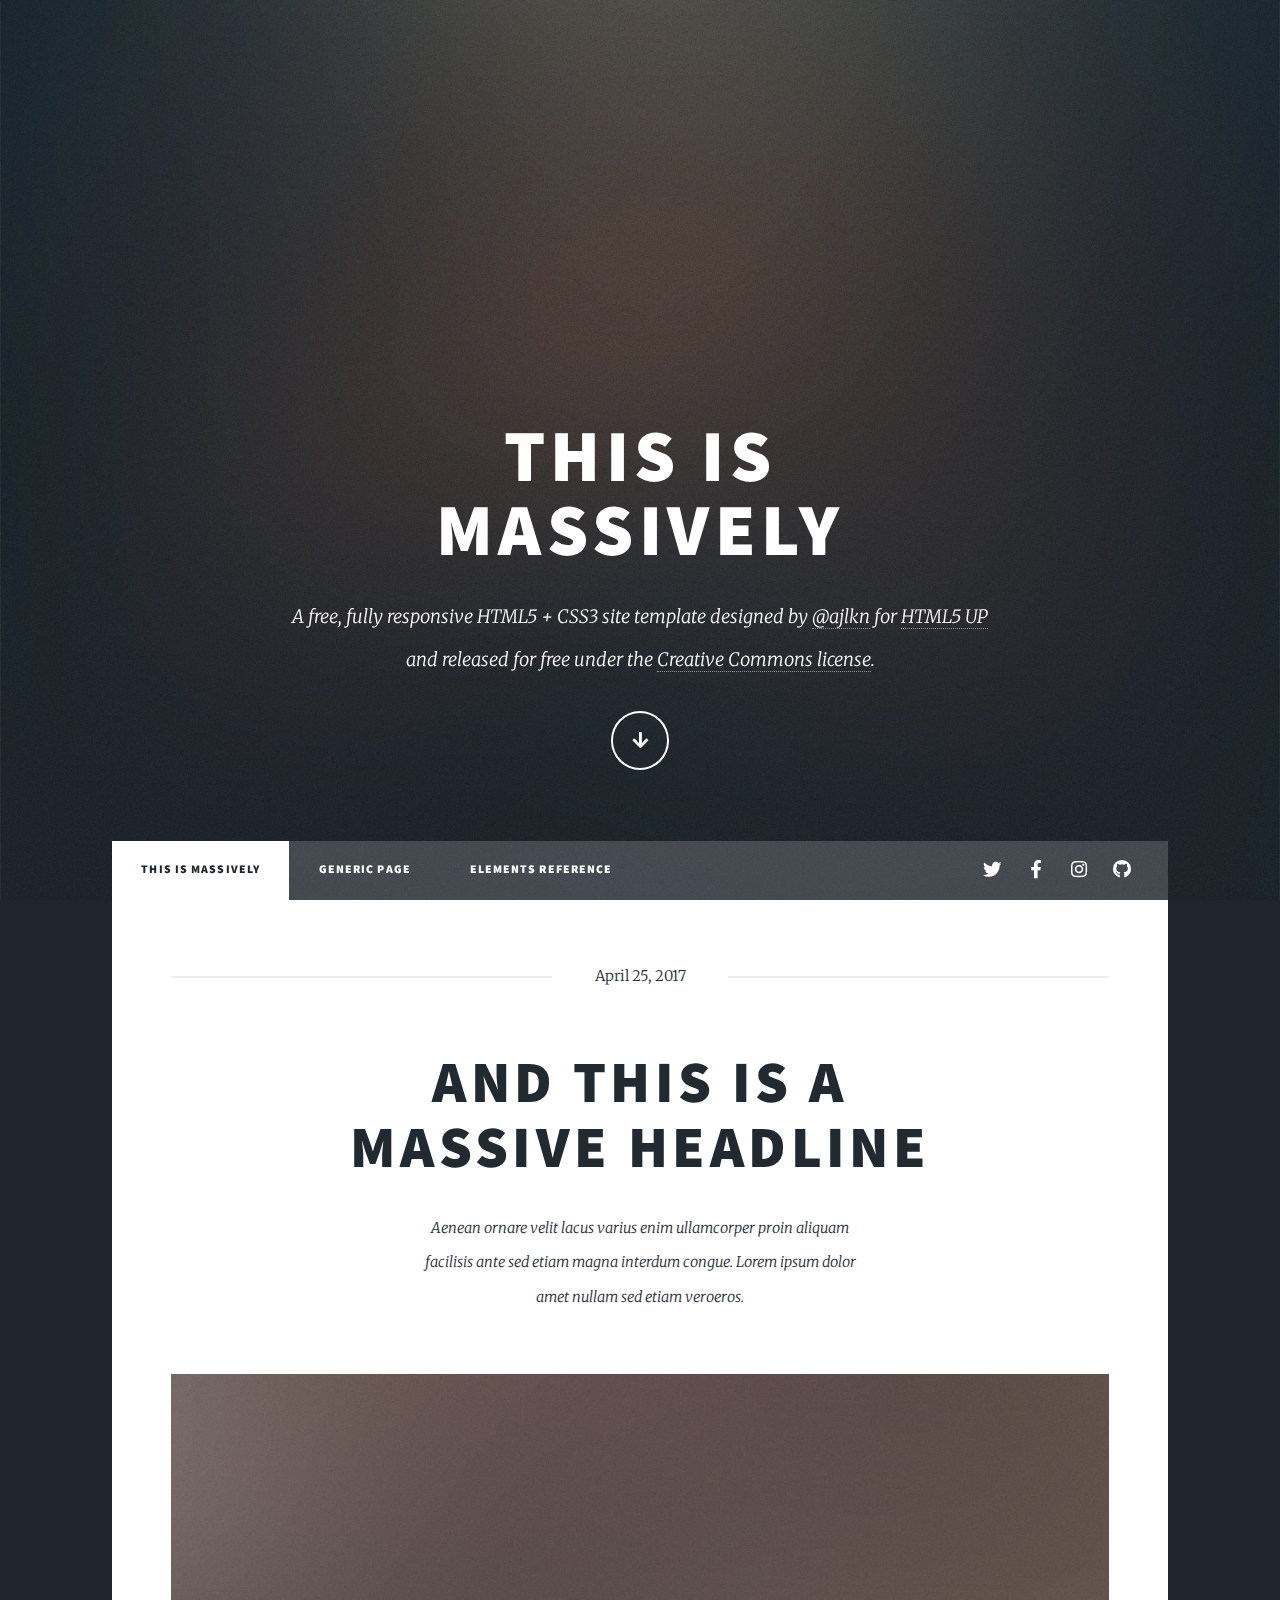
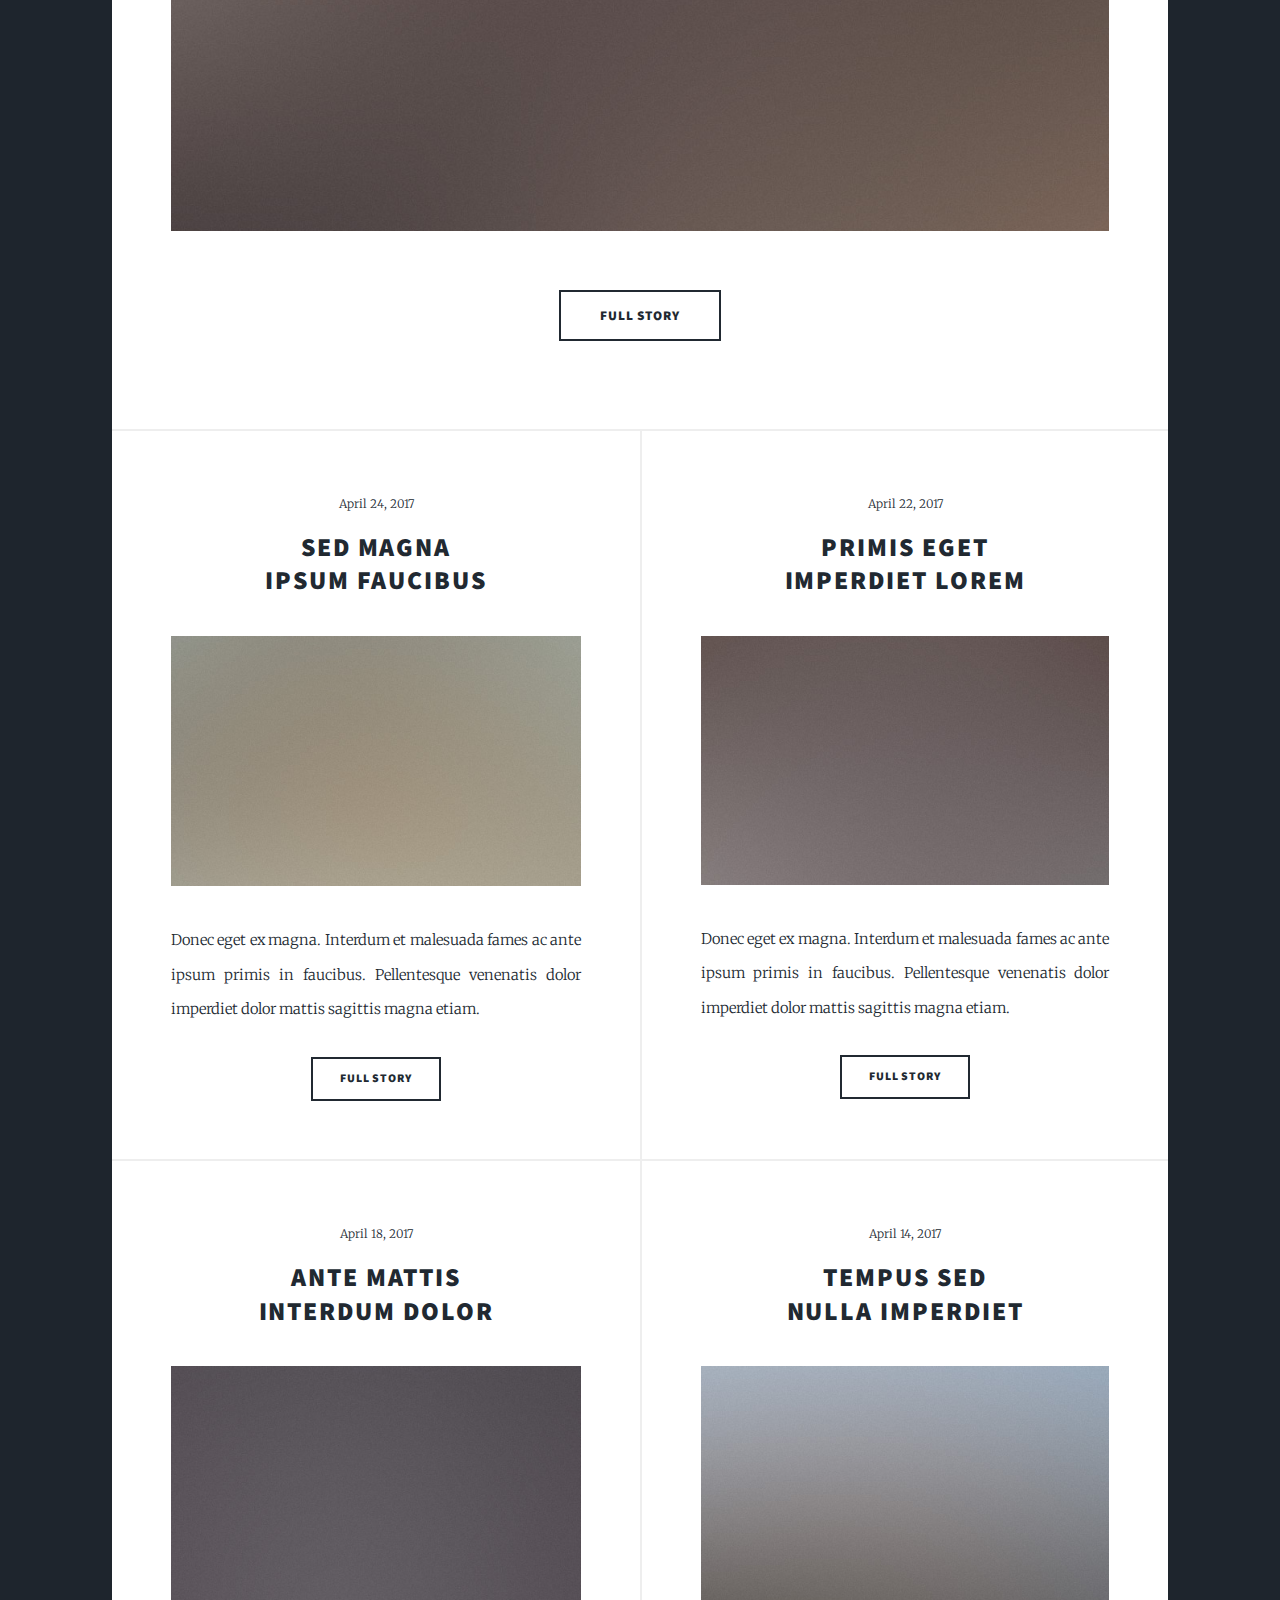
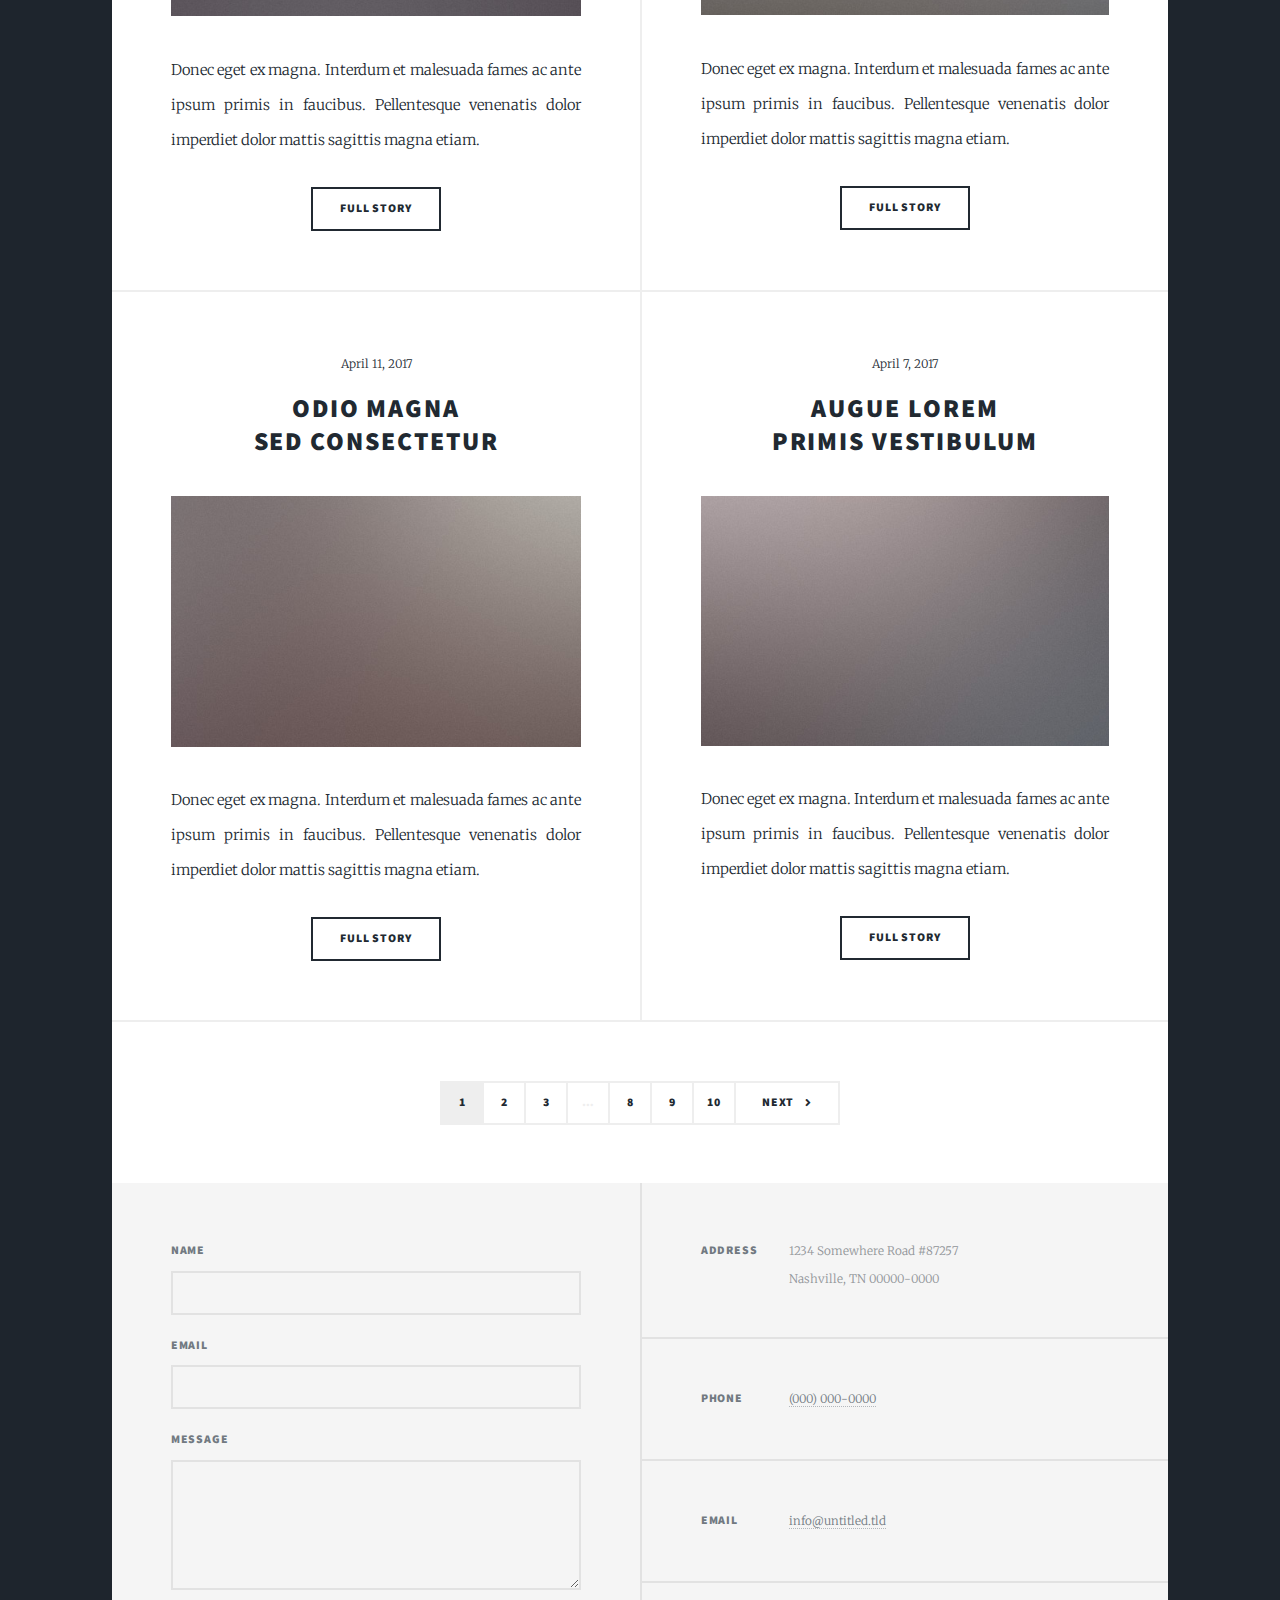
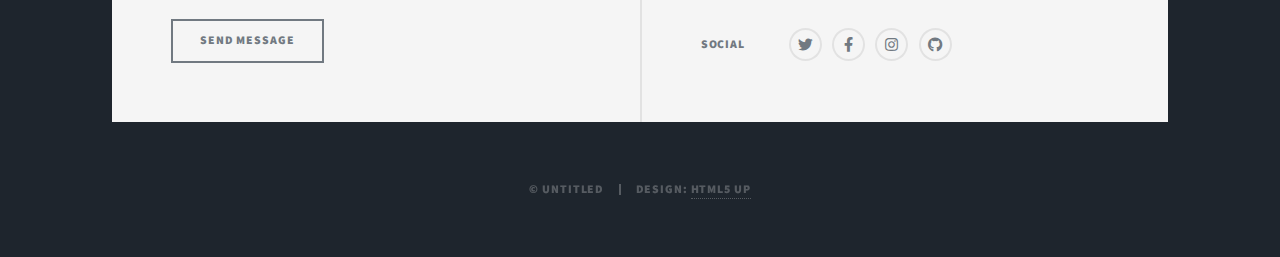
<file: index.html>
<!DOCTYPE HTML>
<!--
	Massively by HTML5 UP
	html5up.net | @ajlkn
	Free for personal and commercial use under the CCA 3.0 license (html5up.net/license)
-->
<html>
	<head>
		<title>Massively by HTML5 UP</title>
		<meta charset="utf-8" />
		<meta name="viewport" content="width=device-width, initial-scale=1, user-scalable=no" />
		<link rel="stylesheet" href="assets/css/main.css" />
		<noscript><link rel="stylesheet" href="assets/css/noscript.css" /></noscript>
	</head>
	<body class="is-preload">

		<!-- Wrapper -->
			<div id="wrapper" class="fade-in">

				<!-- Intro -->
					<div id="intro">
						<h1>This is<br />
						Massively</h1>
						<p>A free, fully responsive HTML5 + CSS3 site template designed by <a href="https://twitter.com/ajlkn">@ajlkn</a> for <a href="https://html5up.net">HTML5 UP</a><br />
						and released for free under the <a href="https://html5up.net/license">Creative Commons license</a>.</p>
						<ul class="actions">
							<li><a href="#header" class="button icon solid solo fa-arrow-down scrolly">Continue</a></li>
						</ul>
					</div>

				<!-- Header -->
					<header id="header">
						<a href="index.html" class="logo">Massively</a>
					</header>

				<!-- Nav -->
					<nav id="nav">
						<ul class="links">
							<li class="active"><a href="index.html">This is Massively</a></li>
							<li><a href="generic.html">Generic Page</a></li>
							<li><a href="elements.html">Elements Reference</a></li>
						</ul>
						<ul class="icons">
							<li><a href="#" class="icon brands fa-twitter"><span class="label">Twitter</span></a></li>
							<li><a href="#" class="icon brands fa-facebook-f"><span class="label">Facebook</span></a></li>
							<li><a href="#" class="icon brands fa-instagram"><span class="label">Instagram</span></a></li>
							<li><a href="#" class="icon brands fa-github"><span class="label">GitHub</span></a></li>
						</ul>
					</nav>

				<!-- Main -->
					<div id="main">

						<!-- Featured Post -->
							<article class="post featured">
								<header class="major">
									<span class="date">April 25, 2017</span>
									<h2><a href="#">And this is a<br />
									massive headline</a></h2>
									<p>Aenean ornare velit lacus varius enim ullamcorper proin aliquam<br />
									facilisis ante sed etiam magna interdum congue. Lorem ipsum dolor<br />
									amet nullam sed etiam veroeros.</p>
								</header>
								<a href="#" class="image main"><img src="images/pic01.jpg" alt="" /></a>
								<ul class="actions special">
									<li><a href="#" class="button large">Full Story</a></li>
								</ul>
							</article>

						<!-- Posts -->
							<section class="posts">
								<article>
									<header>
										<span class="date">April 24, 2017</span>
										<h2><a href="#">Sed magna<br />
										ipsum faucibus</a></h2>
									</header>
									<a href="#" class="image fit"><img src="images/pic02.jpg" alt="" /></a>
									<p>Donec eget ex magna. Interdum et malesuada fames ac ante ipsum primis in faucibus. Pellentesque venenatis dolor imperdiet dolor mattis sagittis magna etiam.</p>
									<ul class="actions special">
										<li><a href="#" class="button">Full Story</a></li>
									</ul>
								</article>
								<article>
									<header>
										<span class="date">April 22, 2017</span>
										<h2><a href="#">Primis eget<br />
										imperdiet lorem</a></h2>
									</header>
									<a href="#" class="image fit"><img src="images/pic03.jpg" alt="" /></a>
									<p>Donec eget ex magna. Interdum et malesuada fames ac ante ipsum primis in faucibus. Pellentesque venenatis dolor imperdiet dolor mattis sagittis magna etiam.</p>
									<ul class="actions special">
										<li><a href="#" class="button">Full Story</a></li>
									</ul>
								</article>
								<article>
									<header>
										<span class="date">April 18, 2017</span>
										<h2><a href="#">Ante mattis<br />
										interdum dolor</a></h2>
									</header>
									<a href="#" class="image fit"><img src="images/pic04.jpg" alt="" /></a>
									<p>Donec eget ex magna. Interdum et malesuada fames ac ante ipsum primis in faucibus. Pellentesque venenatis dolor imperdiet dolor mattis sagittis magna etiam.</p>
									<ul class="actions special">
										<li><a href="#" class="button">Full Story</a></li>
									</ul>
								</article>
								<article>
									<header>
										<span class="date">April 14, 2017</span>
										<h2><a href="#">Tempus sed<br />
										nulla imperdiet</a></h2>
									</header>
									<a href="#" class="image fit"><img src="images/pic05.jpg" alt="" /></a>
									<p>Donec eget ex magna. Interdum et malesuada fames ac ante ipsum primis in faucibus. Pellentesque venenatis dolor imperdiet dolor mattis sagittis magna etiam.</p>
									<ul class="actions special">
										<li><a href="#" class="button">Full Story</a></li>
									</ul>
								</article>
								<article>
									<header>
										<span class="date">April 11, 2017</span>
										<h2><a href="#">Odio magna<br />
										sed consectetur</a></h2>
									</header>
									<a href="#" class="image fit"><img src="images/pic06.jpg" alt="" /></a>
									<p>Donec eget ex magna. Interdum et malesuada fames ac ante ipsum primis in faucibus. Pellentesque venenatis dolor imperdiet dolor mattis sagittis magna etiam.</p>
									<ul class="actions special">
										<li><a href="#" class="button">Full Story</a></li>
									</ul>
								</article>
								<article>
									<header>
										<span class="date">April 7, 2017</span>
										<h2><a href="#">Augue lorem<br />
										primis vestibulum</a></h2>
									</header>
									<a href="#" class="image fit"><img src="images/pic07.jpg" alt="" /></a>
									<p>Donec eget ex magna. Interdum et malesuada fames ac ante ipsum primis in faucibus. Pellentesque venenatis dolor imperdiet dolor mattis sagittis magna etiam.</p>
									<ul class="actions special">
										<li><a href="#" class="button">Full Story</a></li>
									</ul>
								</article>
							</section>

						<!-- Footer -->
							<footer>
								<div class="pagination">
									<!--<a href="#" class="previous">Prev</a>-->
									<a href="#" class="page active">1</a>
									<a href="#" class="page">2</a>
									<a href="#" class="page">3</a>
									<span class="extra">&hellip;</span>
									<a href="#" class="page">8</a>
									<a href="#" class="page">9</a>
									<a href="#" class="page">10</a>
									<a href="#" class="next">Next</a>
								</div>
							</footer>

					</div>

				<!-- Footer -->
					<footer id="footer">
						<section>
							<form method="post" action="#">
								<div class="fields">
									<div class="field">
										<label for="name">Name</label>
										<input type="text" name="name" id="name" />
									</div>
									<div class="field">
										<label for="email">Email</label>
										<input type="text" name="email" id="email" />
									</div>
									<div class="field">
										<label for="message">Message</label>
										<textarea name="message" id="message" rows="3"></textarea>
									</div>
								</div>
								<ul class="actions">
									<li><input type="submit" value="Send Message" /></li>
								</ul>
							</form>
						</section>
						<section class="split contact">
							<section class="alt">
								<h3>Address</h3>
								<p>1234 Somewhere Road #87257<br />
								Nashville, TN 00000-0000</p>
							</section>
							<section>
								<h3>Phone</h3>
								<p><a href="#">(000) 000-0000</a></p>
							</section>
							<section>
								<h3>Email</h3>
								<p><a href="#">info@untitled.tld</a></p>
							</section>
							<section>
								<h3>Social</h3>
								<ul class="icons alt">
									<li><a href="#" class="icon brands alt fa-twitter"><span class="label">Twitter</span></a></li>
									<li><a href="#" class="icon brands alt fa-facebook-f"><span class="label">Facebook</span></a></li>
									<li><a href="#" class="icon brands alt fa-instagram"><span class="label">Instagram</span></a></li>
									<li><a href="#" class="icon brands alt fa-github"><span class="label">GitHub</span></a></li>
								</ul>
							</section>
						</section>
					</footer>

				<!-- Copyright -->
					<div id="copyright">
						<ul><li>&copy; Untitled</li><li>Design: <a href="https://html5up.net">HTML5 UP</a></li></ul>
					</div>

			</div>

		<!-- Scripts -->
			<script src="assets/js/jquery.min.js"></script>
			<script src="assets/js/jquery.scrollex.min.js"></script>
			<script src="assets/js/jquery.scrolly.min.js"></script>
			<script src="assets/js/browser.min.js"></script>
			<script src="assets/js/breakpoints.min.js"></script>
			<script src="assets/js/util.js"></script>
			<script src="assets/js/main.js"></script>

	</body>
</html>
</file>
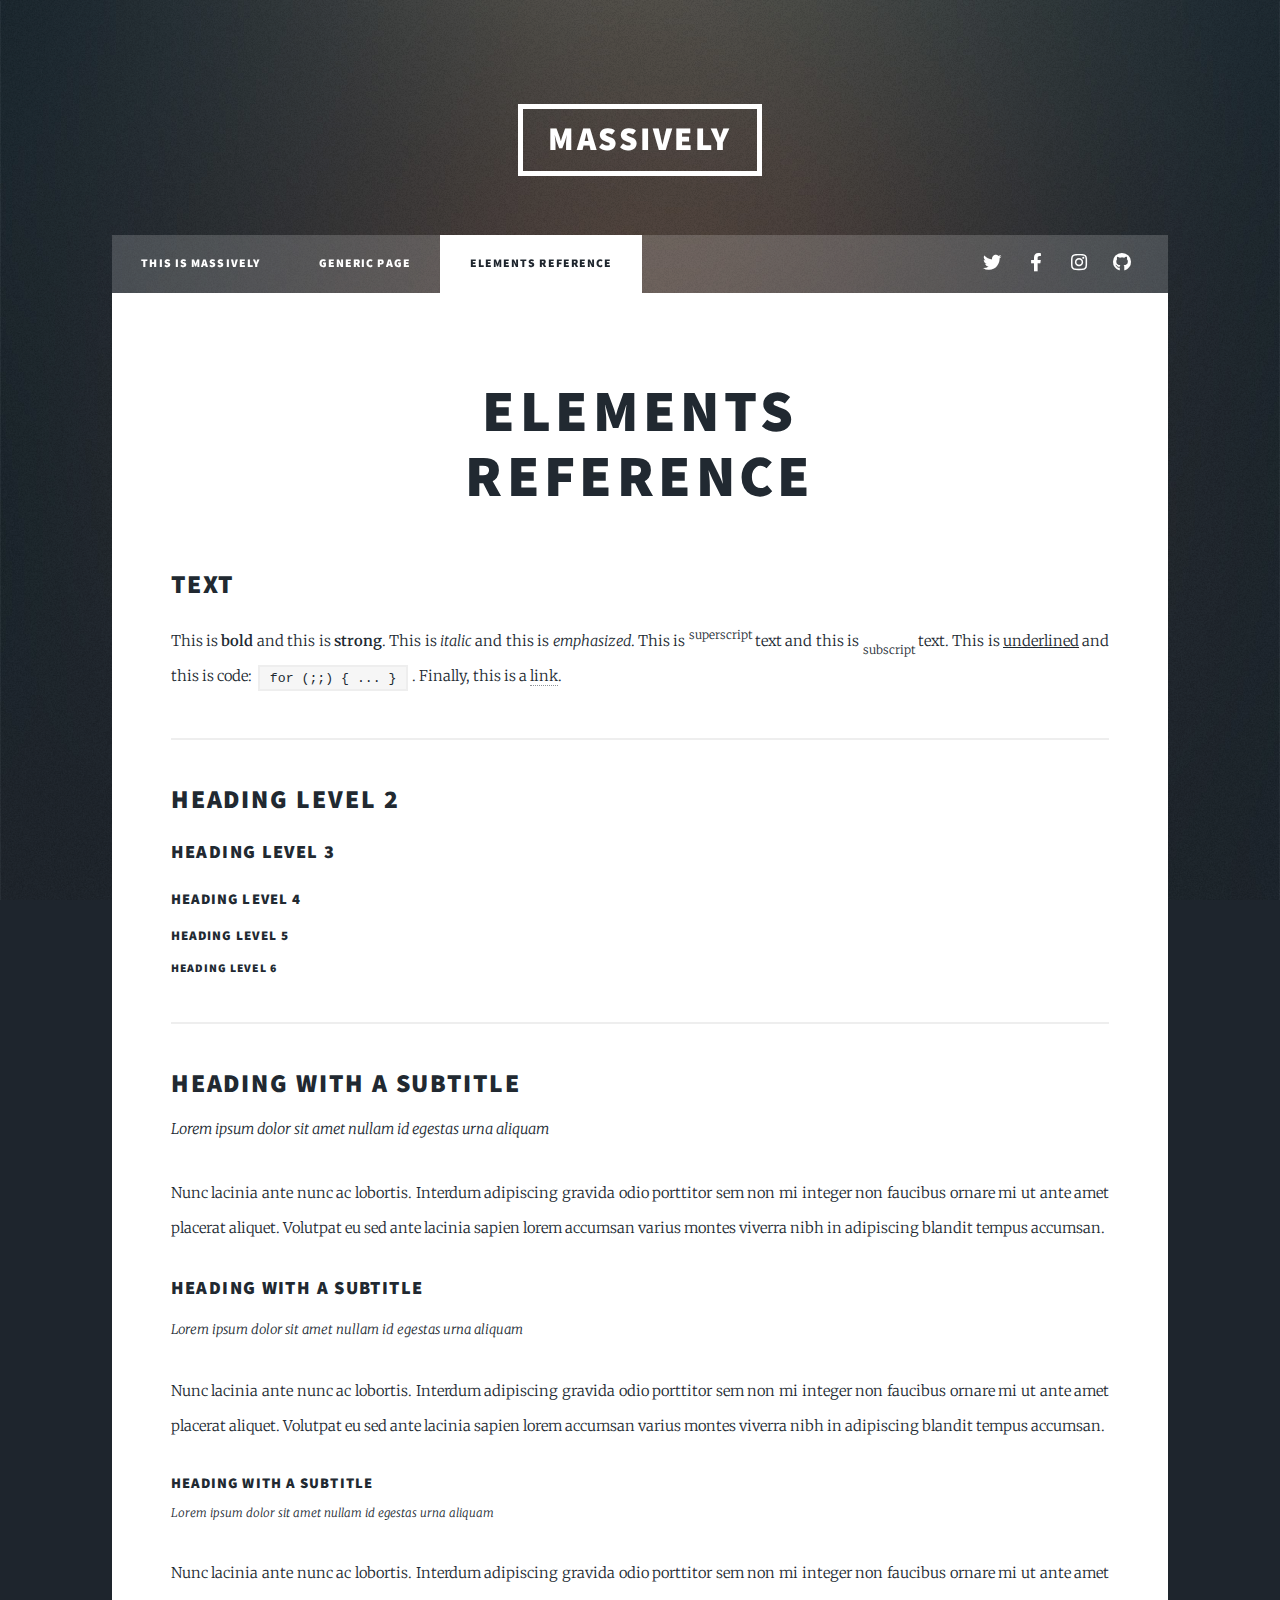
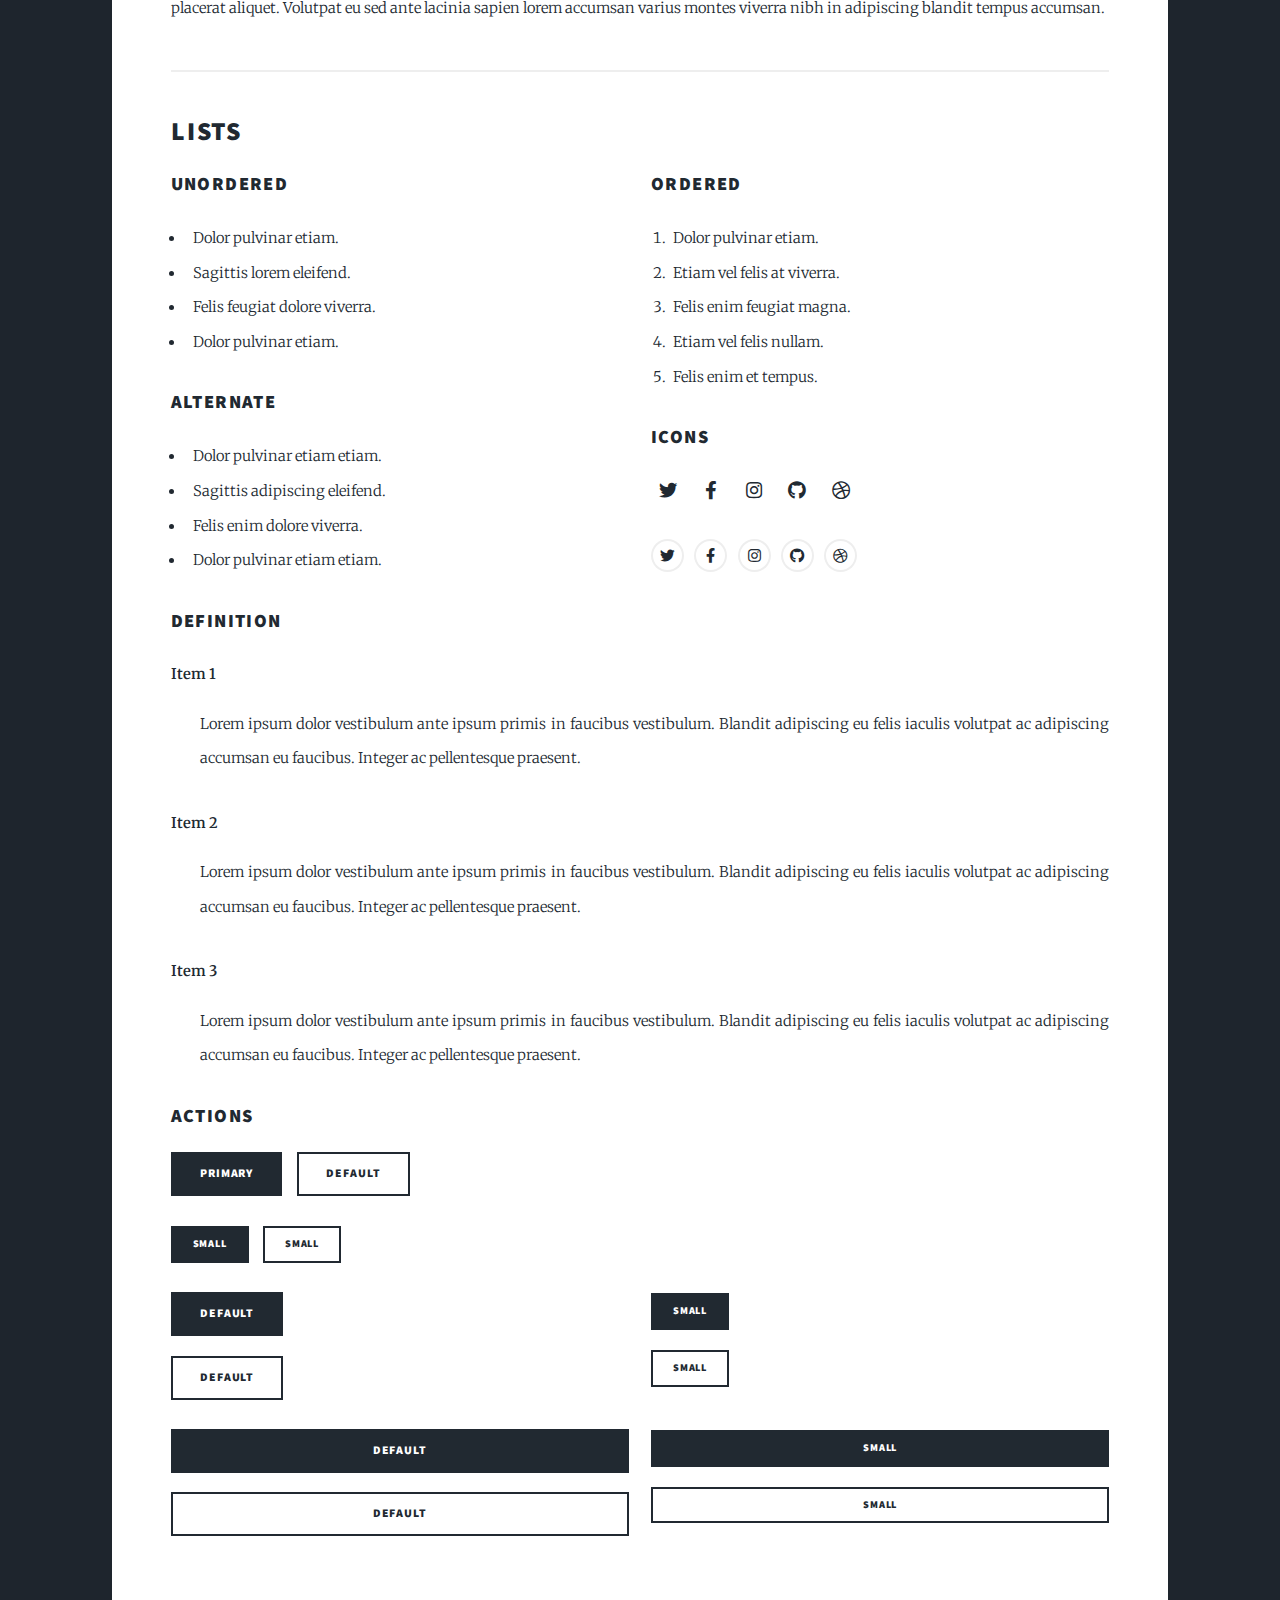
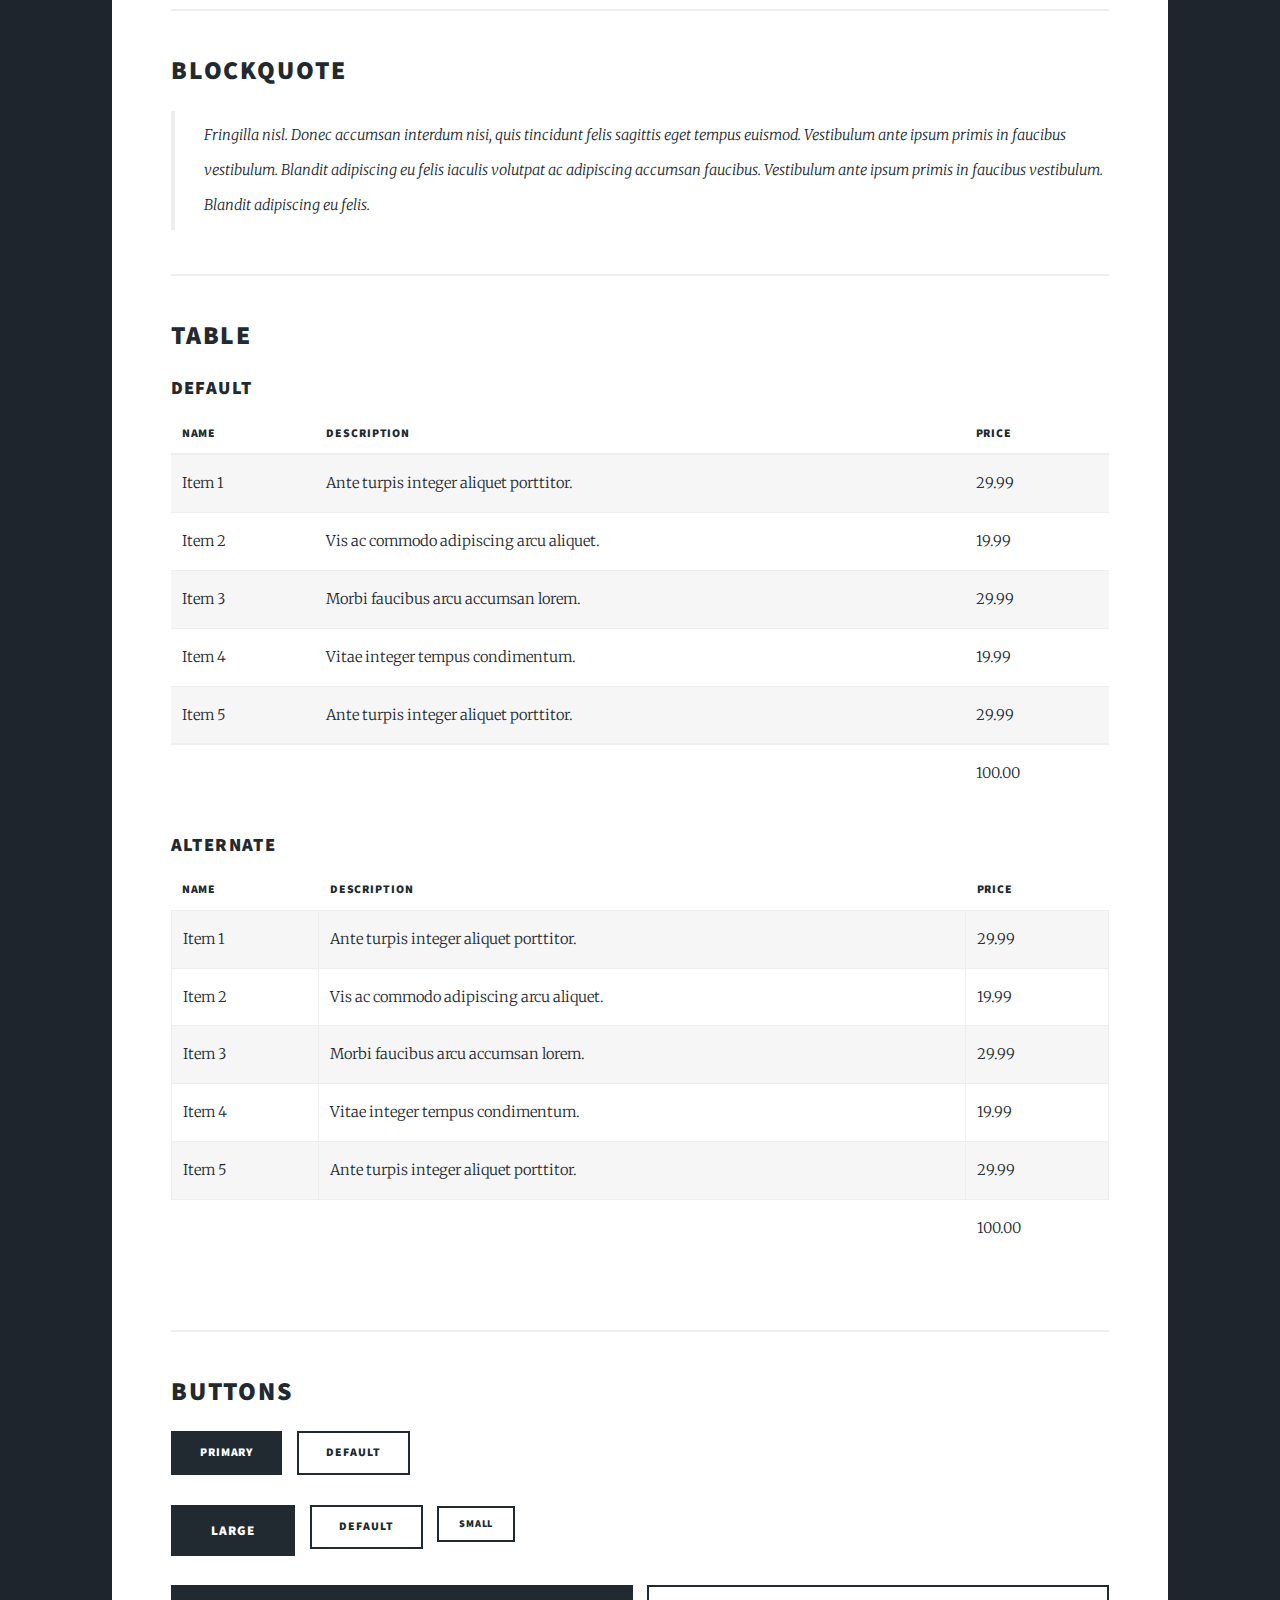
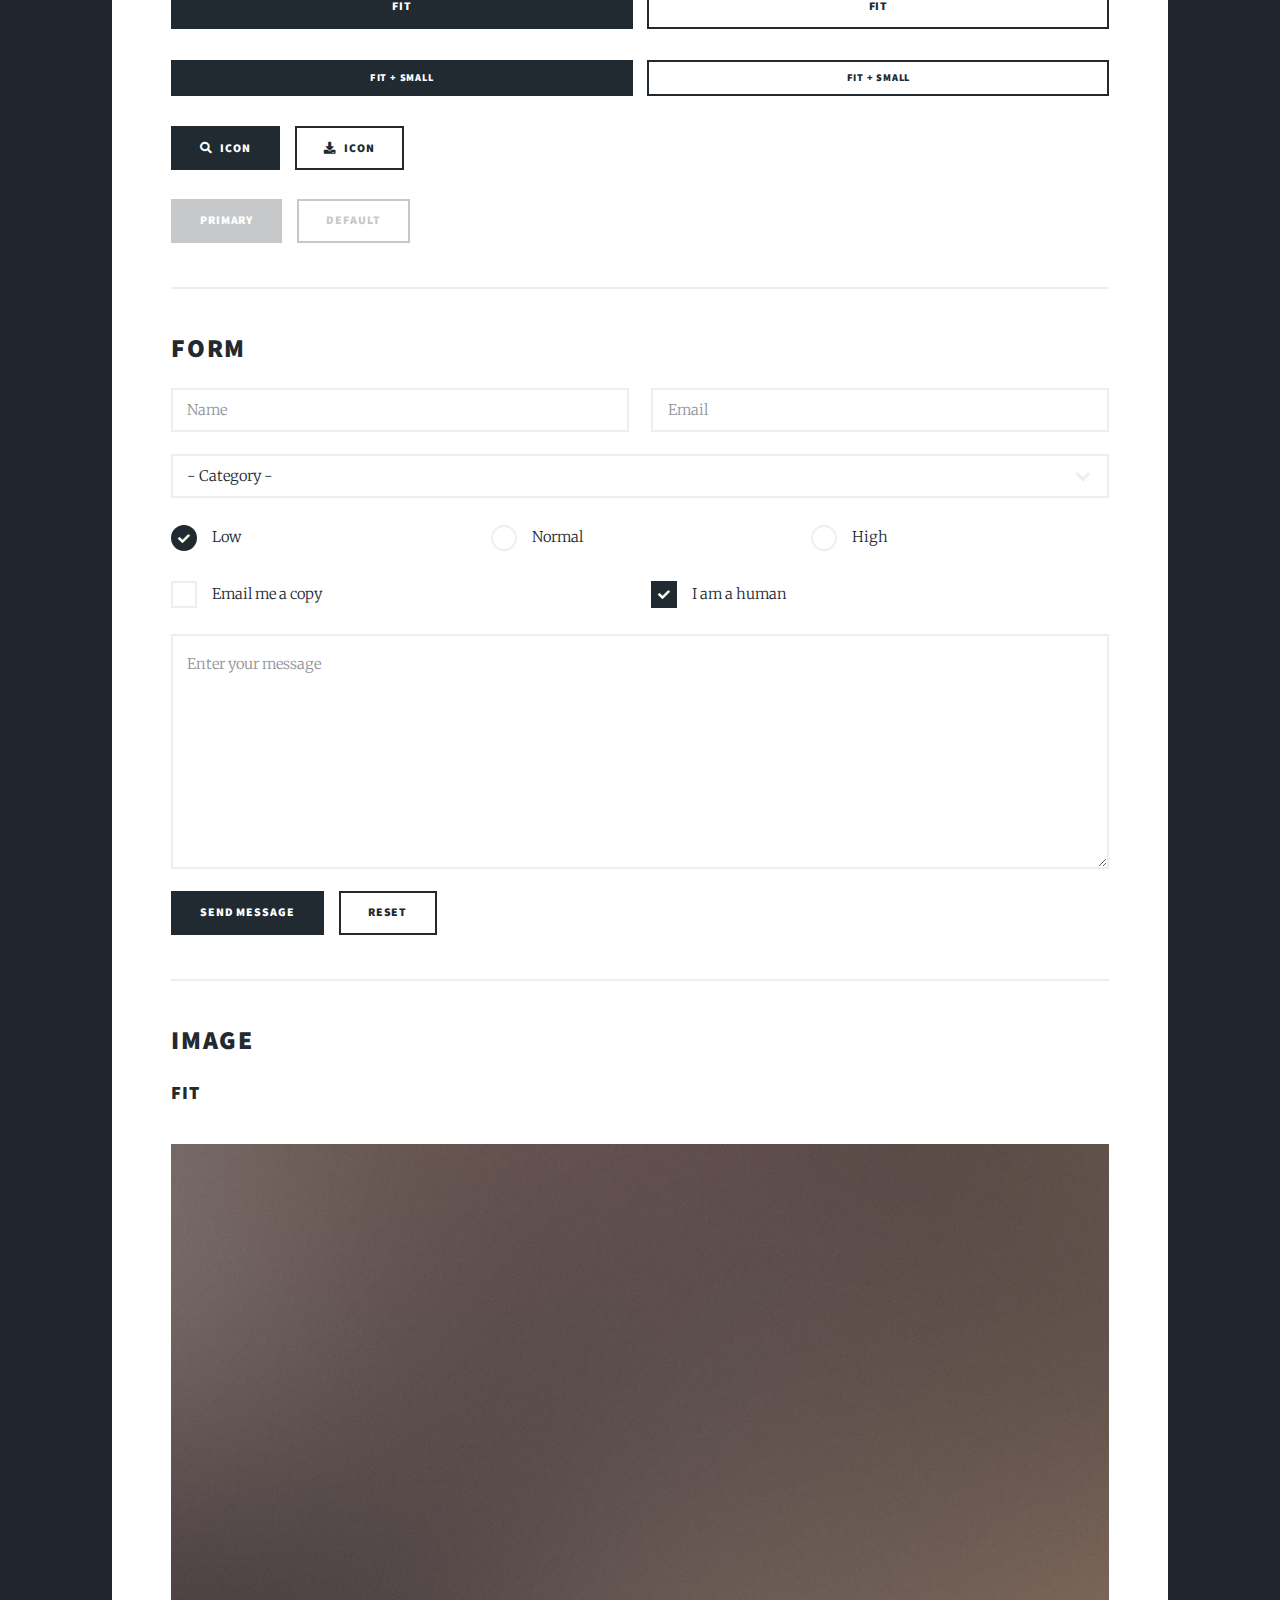
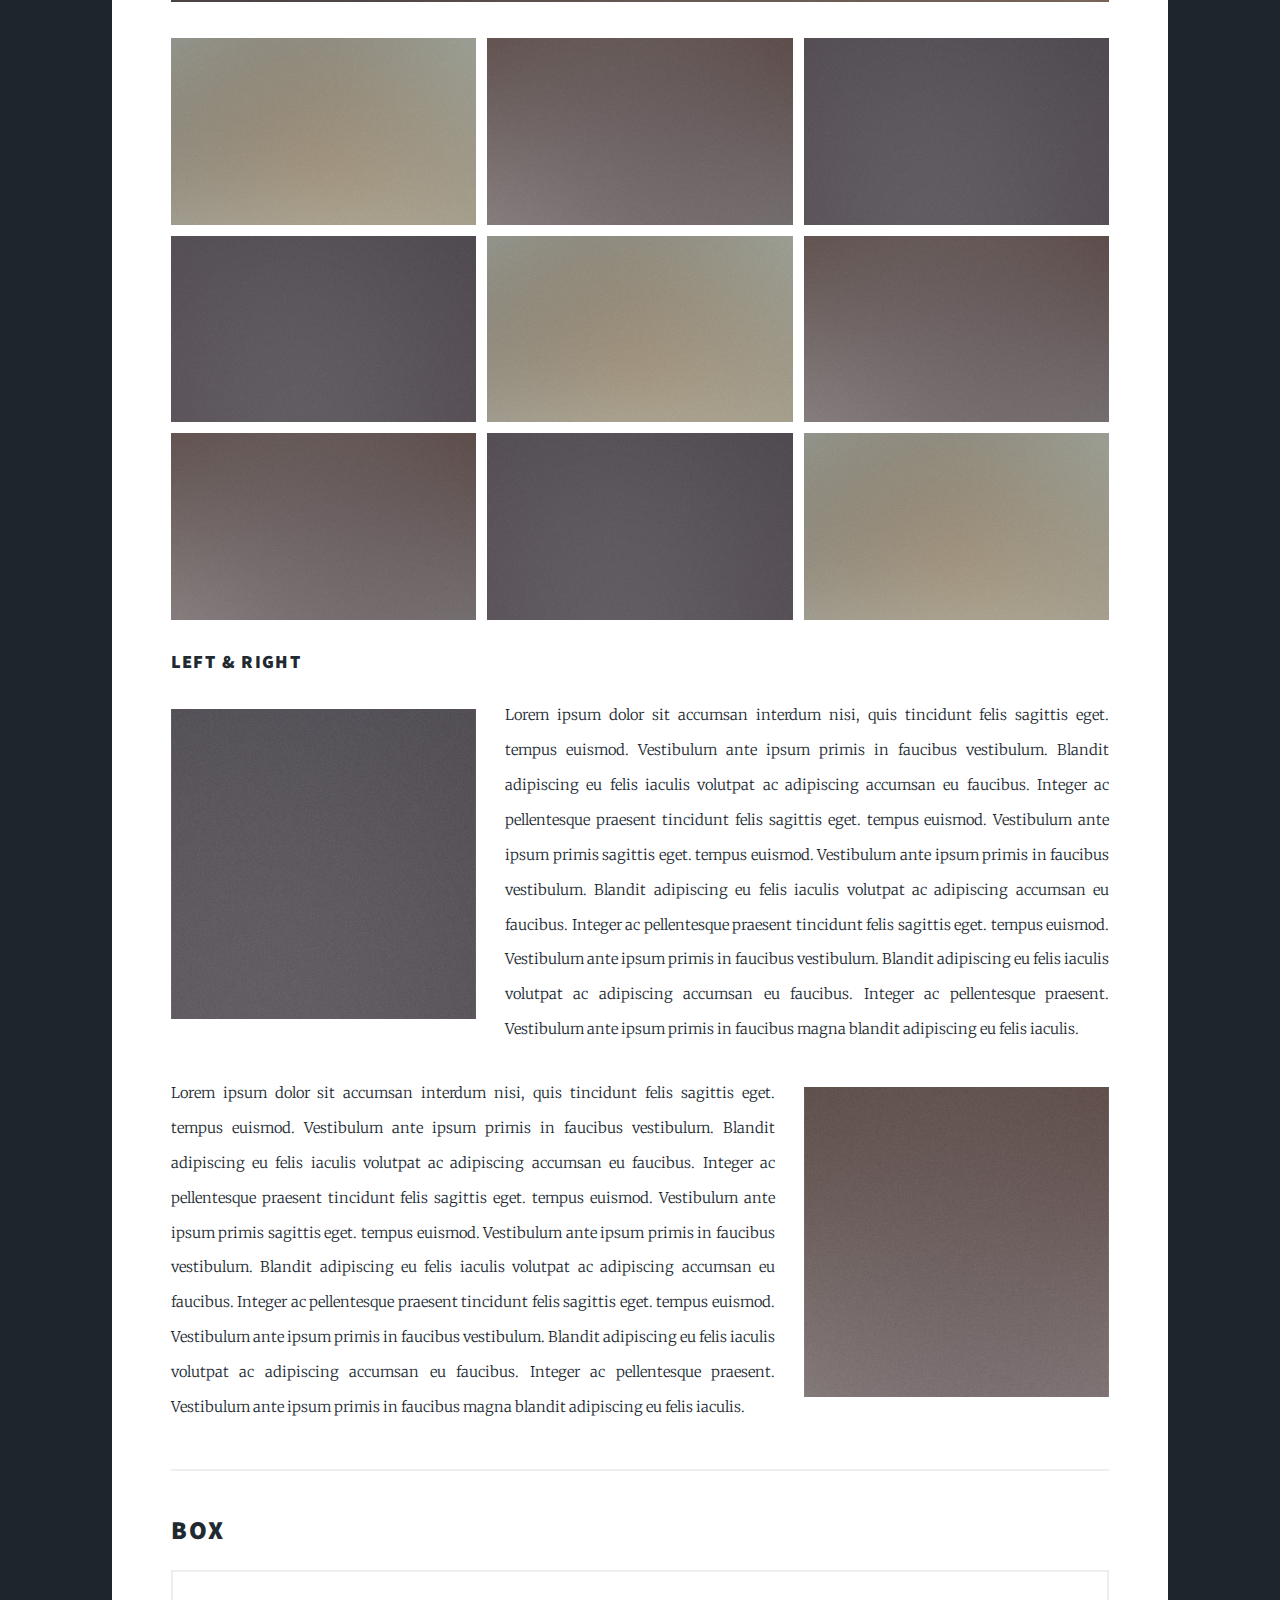
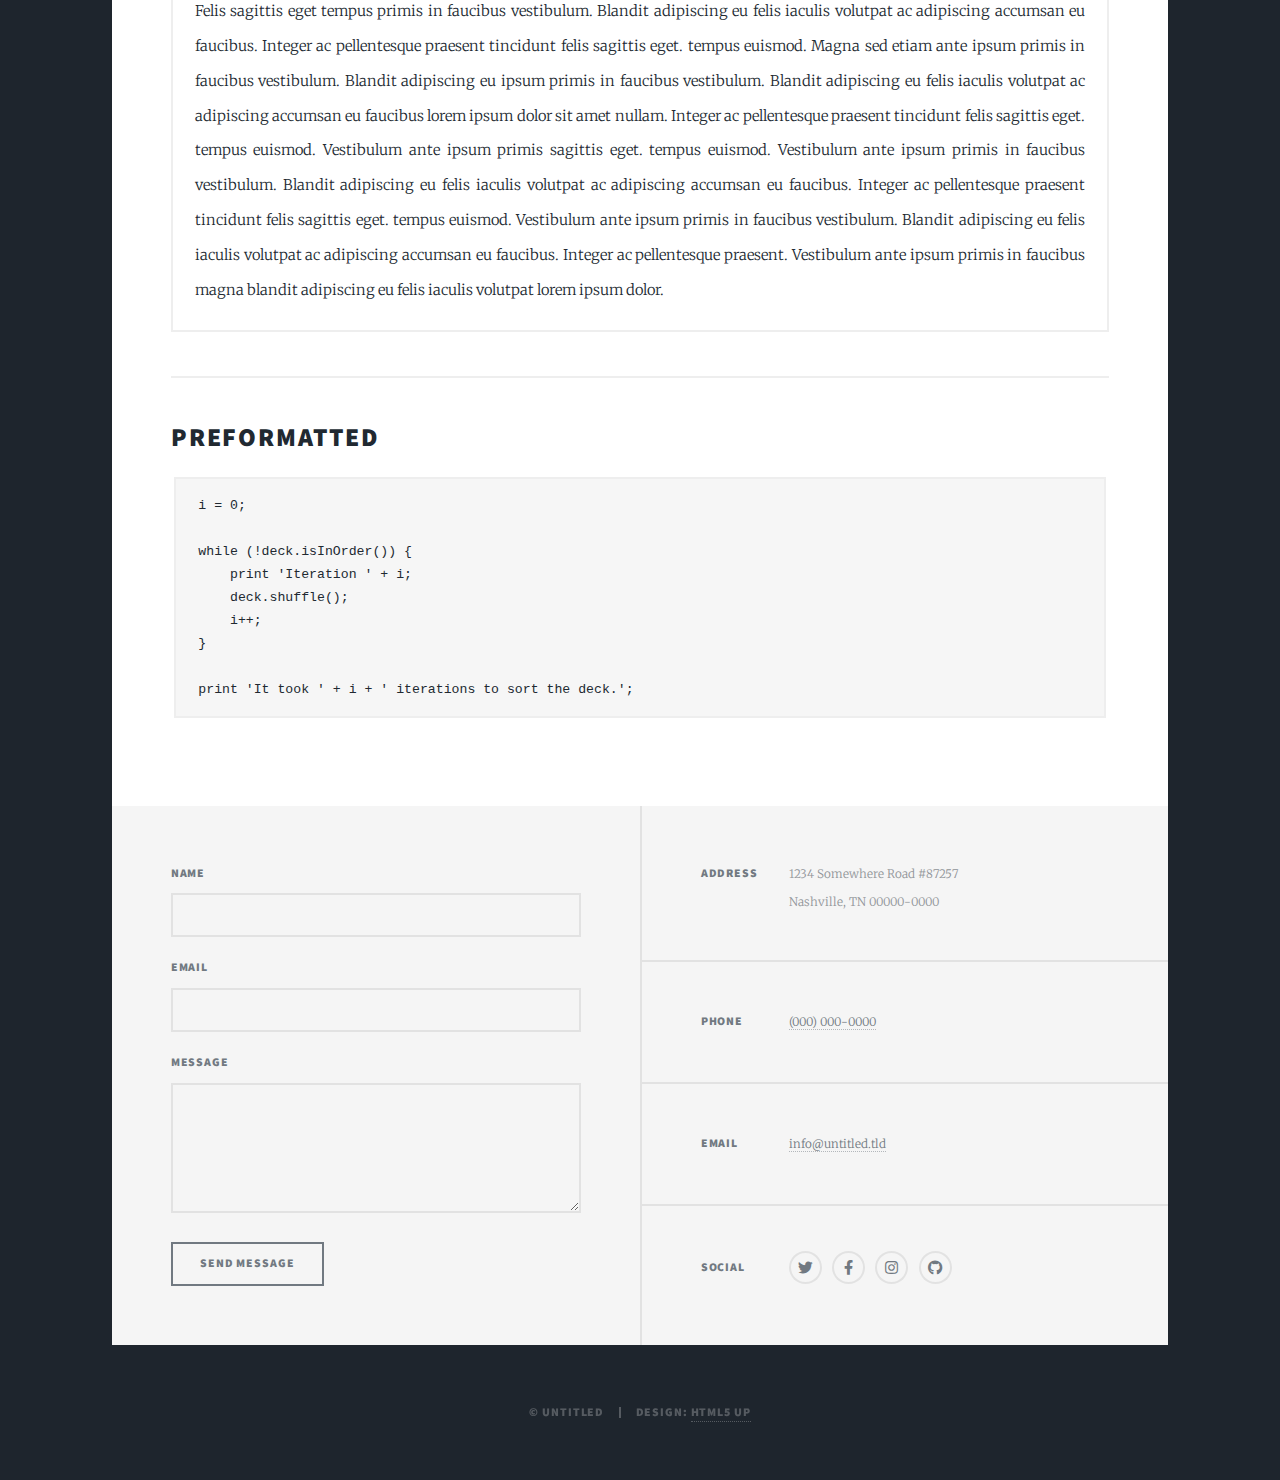
<file: elements.html>
<!DOCTYPE HTML>
<!--
	Massively by HTML5 UP
	html5up.net | @ajlkn
	Free for personal and commercial use under the CCA 3.0 license (html5up.net/license)
-->
<html>
	<head>
		<title>Elements Reference - Massively by HTML5 UP</title>
		<meta charset="utf-8" />
		<meta name="viewport" content="width=device-width, initial-scale=1, user-scalable=no" />
		<link rel="stylesheet" href="assets/css/main.css" />
		<noscript><link rel="stylesheet" href="assets/css/noscript.css" /></noscript>
	</head>
	<body class="is-preload">

		<!-- Wrapper -->
			<div id="wrapper">

				<!-- Header -->
					<header id="header">
						<a href="index.html" class="logo">Massively</a>
					</header>

				<!-- Nav -->
					<nav id="nav">
						<ul class="links">
							<li><a href="index.html">This is Massively</a></li>
							<li><a href="generic.html">Generic Page</a></li>
							<li class="active"><a href="elements.html">Elements Reference</a></li>
						</ul>
						<ul class="icons">
							<li><a href="#" class="icon brands fa-twitter"><span class="label">Twitter</span></a></li>
							<li><a href="#" class="icon brands fa-facebook-f"><span class="label">Facebook</span></a></li>
							<li><a href="#" class="icon brands fa-instagram"><span class="label">Instagram</span></a></li>
							<li><a href="#" class="icon brands fa-github"><span class="label">GitHub</span></a></li>
						</ul>
					</nav>

				<!-- Main -->
					<div id="main">

						<!-- Post -->
							<section class="post">
								<header class="major">
									<h1>Elements<br />
									Reference</h1>
								</header>

								<!-- Text stuff -->
									<h2>Text</h2>
									<p>This is <b>bold</b> and this is <strong>strong</strong>. This is <i>italic</i> and this is <em>emphasized</em>.
									This is <sup>superscript</sup> text and this is <sub>subscript</sub> text.
									This is <u>underlined</u> and this is code: <code>for (;;) { ... }</code>.
									Finally, this is a <a href="#">link</a>.</p>
									<hr />
									<h2>Heading Level 2</h2>
									<h3>Heading Level 3</h3>
									<h4>Heading Level 4</h4>
									<h5>Heading Level 5</h5>
									<h6>Heading Level 6</h6>
									<hr />
									<header>
										<h2>Heading with a Subtitle</h2>
										<p>Lorem ipsum dolor sit amet nullam id egestas urna aliquam</p>
									</header>
									<p>Nunc lacinia ante nunc ac lobortis. Interdum adipiscing gravida odio porttitor sem non mi integer non faucibus ornare mi ut ante amet placerat aliquet. Volutpat eu sed ante lacinia sapien lorem accumsan varius montes viverra nibh in adipiscing blandit tempus accumsan.</p>
									<header>
										<h3>Heading with a Subtitle</h3>
										<p>Lorem ipsum dolor sit amet nullam id egestas urna aliquam</p>
									</header>
									<p>Nunc lacinia ante nunc ac lobortis. Interdum adipiscing gravida odio porttitor sem non mi integer non faucibus ornare mi ut ante amet placerat aliquet. Volutpat eu sed ante lacinia sapien lorem accumsan varius montes viverra nibh in adipiscing blandit tempus accumsan.</p>
									<header>
										<h4>Heading with a Subtitle</h4>
										<p>Lorem ipsum dolor sit amet nullam id egestas urna aliquam</p>
									</header>
									<p>Nunc lacinia ante nunc ac lobortis. Interdum adipiscing gravida odio porttitor sem non mi integer non faucibus ornare mi ut ante amet placerat aliquet. Volutpat eu sed ante lacinia sapien lorem accumsan varius montes viverra nibh in adipiscing blandit tempus accumsan.</p>

									<hr />

								<!-- Lists -->
									<h2>Lists</h2>
									<div class="row">
										<div class="col-6 col-12-small">

											<h3>Unordered</h3>
											<ul>
												<li>Dolor pulvinar etiam.</li>
												<li>Sagittis lorem eleifend.</li>
												<li>Felis feugiat dolore viverra.</li>
												<li>Dolor pulvinar etiam.</li>
											</ul>

											<h3>Alternate</h3>
											<ul class="alt">
												<li>Dolor pulvinar etiam etiam.</li>
												<li>Sagittis adipiscing eleifend.</li>
												<li>Felis enim dolore viverra.</li>
												<li>Dolor pulvinar etiam etiam.</li>
											</ul>

										</div>
										<div class="col-6 col-12-small">

											<h3>Ordered</h3>
											<ol>
												<li>Dolor pulvinar etiam.</li>
												<li>Etiam vel felis at viverra.</li>
												<li>Felis enim feugiat magna.</li>
												<li>Etiam vel felis nullam.</li>
												<li>Felis enim et tempus.</li>
											</ol>

											<h3>Icons</h3>
											<ul class="icons">
												<li><a href="#" class="icon brands fa-twitter"><span class="label">Twitter</span></a></li>
												<li><a href="#" class="icon brands fa-facebook-f"><span class="label">Facebook</span></a></li>
												<li><a href="#" class="icon brands fa-instagram"><span class="label">Instagram</span></a></li>
												<li><a href="#" class="icon brands fa-github"><span class="label">Github</span></a></li>
												<li><a href="#" class="icon brands fa-dribbble"><span class="label">Dribbble</span></a></li>
											</ul>
											<ul class="icons alt">
												<li><a href="#" class="icon brands alt fa-twitter"><span class="label">Twitter</span></a></li>
												<li><a href="#" class="icon brands alt fa-facebook-f"><span class="label">Facebook</span></a></li>
												<li><a href="#" class="icon brands alt fa-instagram"><span class="label">Instagram</span></a></li>
												<li><a href="#" class="icon brands alt fa-github"><span class="label">Github</span></a></li>
												<li><a href="#" class="icon brands alt fa-dribbble"><span class="label">Dribbble</span></a></li>
											</ul>

										</div>
									</div>
									<h3>Definition</h3>
									<dl>
										<dt>Item 1</dt>
										<dd>
											<p>Lorem ipsum dolor vestibulum ante ipsum primis in faucibus vestibulum. Blandit adipiscing eu felis iaculis volutpat ac adipiscing accumsan eu faucibus. Integer ac pellentesque praesent.</p>
										</dd>
										<dt>Item 2</dt>
										<dd>
											<p>Lorem ipsum dolor vestibulum ante ipsum primis in faucibus vestibulum. Blandit adipiscing eu felis iaculis volutpat ac adipiscing accumsan eu faucibus. Integer ac pellentesque praesent.</p>
										</dd>
										<dt>Item 3</dt>
										<dd>
											<p>Lorem ipsum dolor vestibulum ante ipsum primis in faucibus vestibulum. Blandit adipiscing eu felis iaculis volutpat ac adipiscing accumsan eu faucibus. Integer ac pellentesque praesent.</p>
										</dd>
									</dl>

									<h3>Actions</h3>
									<ul class="actions">
										<li><a href="#" class="button primary">Primary</a></li>
										<li><a href="#" class="button">Default</a></li>
									</ul>
									<ul class="actions small">
										<li><a href="#" class="button primary small">Small</a></li>
										<li><a href="#" class="button small">Small</a></li>
									</ul>
									<div class="row">
										<div class="col-6 col-12-small">
											<ul class="actions stacked">
												<li><a href="#" class="button primary">Default</a></li>
												<li><a href="#" class="button">Default</a></li>
											</ul>
										</div>
										<div class="col-6 col-12-small">
											<ul class="actions stacked">
												<li><a href="#" class="button primary small">Small</a></li>
												<li><a href="#" class="button small">Small</a></li>
											</ul>
										</div>
									</div>
									<div class="row">
										<div class="col-6 col-12-small">
											<ul class="actions stacked">
												<li><a href="#" class="button primary fit">Default</a></li>
												<li><a href="#" class="button fit">Default</a></li>
											</ul>
										</div>
										<div class="col-6 col-12-small">
											<ul class="actions stacked">
												<li><a href="#" class="button primary small fit">Small</a></li>
												<li><a href="#" class="button small fit">Small</a></li>
											</ul>
										</div>
									</div>

									<hr />

								<!-- Blockquote -->
									<h2>Blockquote</h2>
									<blockquote>Fringilla nisl. Donec accumsan interdum nisi, quis tincidunt felis sagittis eget tempus euismod. Vestibulum ante ipsum primis in faucibus vestibulum. Blandit adipiscing eu felis iaculis volutpat ac adipiscing accumsan faucibus. Vestibulum ante ipsum primis in faucibus vestibulum. Blandit adipiscing eu felis.</blockquote>

									<hr />

								<!-- Table -->
									<h2>Table</h2>

									<h3>Default</h3>
									<div class="table-wrapper">
										<table>
											<thead>
												<tr>
													<th>Name</th>
													<th>Description</th>
													<th>Price</th>
												</tr>
											</thead>
											<tbody>
												<tr>
													<td>Item 1</td>
													<td>Ante turpis integer aliquet porttitor.</td>
													<td>29.99</td>
												</tr>
												<tr>
													<td>Item 2</td>
													<td>Vis ac commodo adipiscing arcu aliquet.</td>
													<td>19.99</td>
												</tr>
												<tr>
													<td>Item 3</td>
													<td> Morbi faucibus arcu accumsan lorem.</td>
													<td>29.99</td>
												</tr>
												<tr>
													<td>Item 4</td>
													<td>Vitae integer tempus condimentum.</td>
													<td>19.99</td>
												</tr>
												<tr>
													<td>Item 5</td>
													<td>Ante turpis integer aliquet porttitor.</td>
													<td>29.99</td>
												</tr>
											</tbody>
											<tfoot>
												<tr>
													<td colspan="2"></td>
													<td>100.00</td>
												</tr>
											</tfoot>
										</table>
									</div>

									<h3>Alternate</h3>
									<div class="table-wrapper">
										<table class="alt">
											<thead>
												<tr>
													<th>Name</th>
													<th>Description</th>
													<th>Price</th>
												</tr>
											</thead>
											<tbody>
												<tr>
													<td>Item 1</td>
													<td>Ante turpis integer aliquet porttitor.</td>
													<td>29.99</td>
												</tr>
												<tr>
													<td>Item 2</td>
													<td>Vis ac commodo adipiscing arcu aliquet.</td>
													<td>19.99</td>
												</tr>
												<tr>
													<td>Item 3</td>
													<td> Morbi faucibus arcu accumsan lorem.</td>
													<td>29.99</td>
												</tr>
												<tr>
													<td>Item 4</td>
													<td>Vitae integer tempus condimentum.</td>
													<td>19.99</td>
												</tr>
												<tr>
													<td>Item 5</td>
													<td>Ante turpis integer aliquet porttitor.</td>
													<td>29.99</td>
												</tr>
											</tbody>
											<tfoot>
												<tr>
													<td colspan="2"></td>
													<td>100.00</td>
												</tr>
											</tfoot>
										</table>
									</div>

									<hr />

								<!-- Buttons -->
									<h2>Buttons</h2>
									<ul class="actions">
										<li><a href="#" class="button primary">Primary</a></li>
										<li><a href="#" class="button">Default</a></li>
									</ul>
									<ul class="actions">
										<li><a href="#" class="button primary large">Large</a></li>
										<li><a href="#" class="button">Default</a></li>
										<li><a href="#" class="button small">Small</a></li>
									</ul>
									<ul class="actions fit">
										<li><a href="#" class="button primary fit">Fit</a></li>
										<li><a href="#" class="button fit">Fit</a></li>
									</ul>
									<ul class="actions fit small">
										<li><a href="#" class="button primary fit small">Fit + Small</a></li>
										<li><a href="#" class="button fit small">Fit + Small</a></li>
									</ul>
									<ul class="actions">
										<li><a href="#" class="button primary icon solid fa-search">Icon</a></li>
										<li><a href="#" class="button icon solid fa-download">Icon</a></li>
									</ul>
									<ul class="actions">
										<li><span class="button primary disabled">Primary</span></li>
										<li><span class="button disabled">Default</span></li>
									</ul>

									<hr />

								<!-- Form -->
									<h2>Form</h2>

									<form method="post" action="#">
										<div class="row gtr-uniform">
											<div class="col-6 col-12-xsmall">
												<input type="text" name="demo-name" id="demo-name" value="" placeholder="Name" />
											</div>
											<div class="col-6 col-12-xsmall">
												<input type="email" name="demo-email" id="demo-email" value="" placeholder="Email" />
											</div>
											<!-- Break -->
											<div class="col-12">
												<select name="demo-category" id="demo-category">
													<option value="">- Category -</option>
													<option value="1">Manufacturing</option>
													<option value="1">Shipping</option>
													<option value="1">Administration</option>
													<option value="1">Human Resources</option>
												</select>
											</div>
											<!-- Break -->
											<div class="col-4 col-12-small">
												<input type="radio" id="demo-priority-low" name="demo-priority" checked>
												<label for="demo-priority-low">Low</label>
											</div>
											<div class="col-4 col-12-small">
												<input type="radio" id="demo-priority-normal" name="demo-priority">
												<label for="demo-priority-normal">Normal</label>
											</div>
											<div class="col-4 col-12-small">
												<input type="radio" id="demo-priority-high" name="demo-priority">
												<label for="demo-priority-high">High</label>
											</div>
											<!-- Break -->
											<div class="col-6 col-12-small">
												<input type="checkbox" id="demo-copy" name="demo-copy">
												<label for="demo-copy">Email me a copy</label>
											</div>
											<div class="col-6 col-12-small">
												<input type="checkbox" id="demo-human" name="demo-human" checked>
												<label for="demo-human">I am a human</label>
											</div>
											<!-- Break -->
											<div class="col-12">
												<textarea name="demo-message" id="demo-message" placeholder="Enter your message" rows="6"></textarea>
											</div>
											<!-- Break -->
											<div class="col-12">
												<ul class="actions">
													<li><input type="submit" value="Send Message" class="primary" /></li>
													<li><input type="reset" value="Reset" /></li>
												</ul>
											</div>
										</div>
									</form>

									<hr />

								<!-- Image -->
									<h2>Image</h2>

									<h3>Fit</h3>
									<span class="image fit"><img src="images/pic01.jpg" alt="" /></span>
									<div class="box alt">
										<div class="row gtr-50 gtr-uniform">
											<div class="col-4"><span class="image fit"><img src="images/pic02.jpg" alt="" /></span></div>
											<div class="col-4"><span class="image fit"><img src="images/pic03.jpg" alt="" /></span></div>
											<div class="col-4"><span class="image fit"><img src="images/pic04.jpg" alt="" /></span></div>
											<!-- Break -->
											<div class="col-4"><span class="image fit"><img src="images/pic04.jpg" alt="" /></span></div>
											<div class="col-4"><span class="image fit"><img src="images/pic02.jpg" alt="" /></span></div>
											<div class="col-4"><span class="image fit"><img src="images/pic03.jpg" alt="" /></span></div>
											<!-- Break -->
											<div class="col-4"><span class="image fit"><img src="images/pic03.jpg" alt="" /></span></div>
											<div class="col-4"><span class="image fit"><img src="images/pic04.jpg" alt="" /></span></div>
											<div class="col-4"><span class="image fit"><img src="images/pic02.jpg" alt="" /></span></div>
										</div>
									</div>

									<h3>Left &amp; Right</h3>
									<p><span class="image left"><img src="images/pic08.jpg" alt="" /></span>Lorem ipsum dolor sit accumsan interdum nisi, quis tincidunt felis sagittis eget. tempus euismod. Vestibulum ante ipsum primis in faucibus vestibulum. Blandit adipiscing eu felis iaculis volutpat ac adipiscing accumsan eu faucibus. Integer ac pellentesque praesent tincidunt felis sagittis eget. tempus euismod. Vestibulum ante ipsum primis sagittis eget. tempus euismod. Vestibulum ante ipsum primis in faucibus vestibulum. Blandit adipiscing eu felis iaculis volutpat ac adipiscing accumsan eu faucibus. Integer ac pellentesque praesent tincidunt felis sagittis eget. tempus euismod. Vestibulum ante ipsum primis in faucibus vestibulum. Blandit adipiscing eu felis iaculis volutpat ac adipiscing accumsan eu faucibus. Integer ac pellentesque praesent. Vestibulum ante ipsum primis in faucibus magna blandit adipiscing eu felis iaculis.</p>
									<p><span class="image right"><img src="images/pic09.jpg" alt="" /></span>Lorem ipsum dolor sit accumsan interdum nisi, quis tincidunt felis sagittis eget. tempus euismod. Vestibulum ante ipsum primis in faucibus vestibulum. Blandit adipiscing eu felis iaculis volutpat ac adipiscing accumsan eu faucibus. Integer ac pellentesque praesent tincidunt felis sagittis eget. tempus euismod. Vestibulum ante ipsum primis sagittis eget. tempus euismod. Vestibulum ante ipsum primis in faucibus vestibulum. Blandit adipiscing eu felis iaculis volutpat ac adipiscing accumsan eu faucibus. Integer ac pellentesque praesent tincidunt felis sagittis eget. tempus euismod. Vestibulum ante ipsum primis in faucibus vestibulum. Blandit adipiscing eu felis iaculis volutpat ac adipiscing accumsan eu faucibus. Integer ac pellentesque praesent. Vestibulum ante ipsum primis in faucibus magna blandit adipiscing eu felis iaculis.</p>

									<hr />

								<!-- Box -->
									<h2>Box</h2>
									<div class="box">
										<p>Felis sagittis eget tempus primis in faucibus vestibulum. Blandit adipiscing eu felis iaculis volutpat ac adipiscing accumsan eu faucibus. Integer ac pellentesque praesent tincidunt felis sagittis eget. tempus euismod. Magna sed etiam ante ipsum primis in faucibus vestibulum. Blandit adipiscing eu ipsum primis in faucibus vestibulum. Blandit adipiscing eu felis iaculis volutpat ac adipiscing accumsan eu faucibus lorem ipsum dolor sit amet nullam. Integer ac pellentesque praesent tincidunt felis sagittis eget. tempus euismod. Vestibulum ante ipsum primis sagittis eget. tempus euismod. Vestibulum ante ipsum primis in faucibus vestibulum. Blandit adipiscing eu felis iaculis volutpat ac adipiscing accumsan eu faucibus. Integer ac pellentesque praesent tincidunt felis sagittis eget. tempus euismod. Vestibulum ante ipsum primis in faucibus vestibulum. Blandit adipiscing eu felis iaculis volutpat ac adipiscing accumsan eu faucibus. Integer ac pellentesque praesent. Vestibulum ante ipsum primis in faucibus magna blandit adipiscing eu felis iaculis volutpat lorem ipsum dolor.</p>
									</div>

									<hr />

								<!-- Preformatted Code -->
									<h2>Preformatted</h2>
									<pre><code>i = 0;

while (!deck.isInOrder()) {
    print 'Iteration ' + i;
    deck.shuffle();
    i++;
}

print 'It took ' + i + ' iterations to sort the deck.';
</code></pre>

							</section>

					</div>

				<!-- Footer -->
					<footer id="footer">
						<section>
							<form method="post" action="#">
								<div class="fields">
									<div class="field">
										<label for="name">Name</label>
										<input type="text" name="name" id="name" />
									</div>
									<div class="field">
										<label for="email">Email</label>
										<input type="text" name="email" id="email" />
									</div>
									<div class="field">
										<label for="message">Message</label>
										<textarea name="message" id="message" rows="3"></textarea>
									</div>
								</div>
								<ul class="actions">
									<li><input type="submit" value="Send Message" /></li>
								</ul>
							</form>
						</section>
						<section class="split contact">
							<section class="alt">
								<h3>Address</h3>
								<p>1234 Somewhere Road #87257<br />
								Nashville, TN 00000-0000</p>
							</section>
							<section>
								<h3>Phone</h3>
								<p><a href="#">(000) 000-0000</a></p>
							</section>
							<section>
								<h3>Email</h3>
								<p><a href="#">info@untitled.tld</a></p>
							</section>
							<section>
								<h3>Social</h3>
								<ul class="icons alt">
									<li><a href="#" class="icon brands alt fa-twitter"><span class="label">Twitter</span></a></li>
									<li><a href="#" class="icon brands alt fa-facebook-f"><span class="label">Facebook</span></a></li>
									<li><a href="#" class="icon brands alt fa-instagram"><span class="label">Instagram</span></a></li>
									<li><a href="#" class="icon brands alt fa-github"><span class="label">GitHub</span></a></li>
								</ul>
							</section>
						</section>
					</footer>

				<!-- Copyright -->
					<div id="copyright">
						<ul><li>&copy; Untitled</li><li>Design: <a href="https://html5up.net">HTML5 UP</a></li></ul>
					</div>

			</div>

		<!-- Scripts -->
			<script src="assets/js/jquery.min.js"></script>
			<script src="assets/js/jquery.scrollex.min.js"></script>
			<script src="assets/js/jquery.scrolly.min.js"></script>
			<script src="assets/js/browser.min.js"></script>
			<script src="assets/js/breakpoints.min.js"></script>
			<script src="assets/js/util.js"></script>
			<script src="assets/js/main.js"></script>

	</body>
</html>
</file>
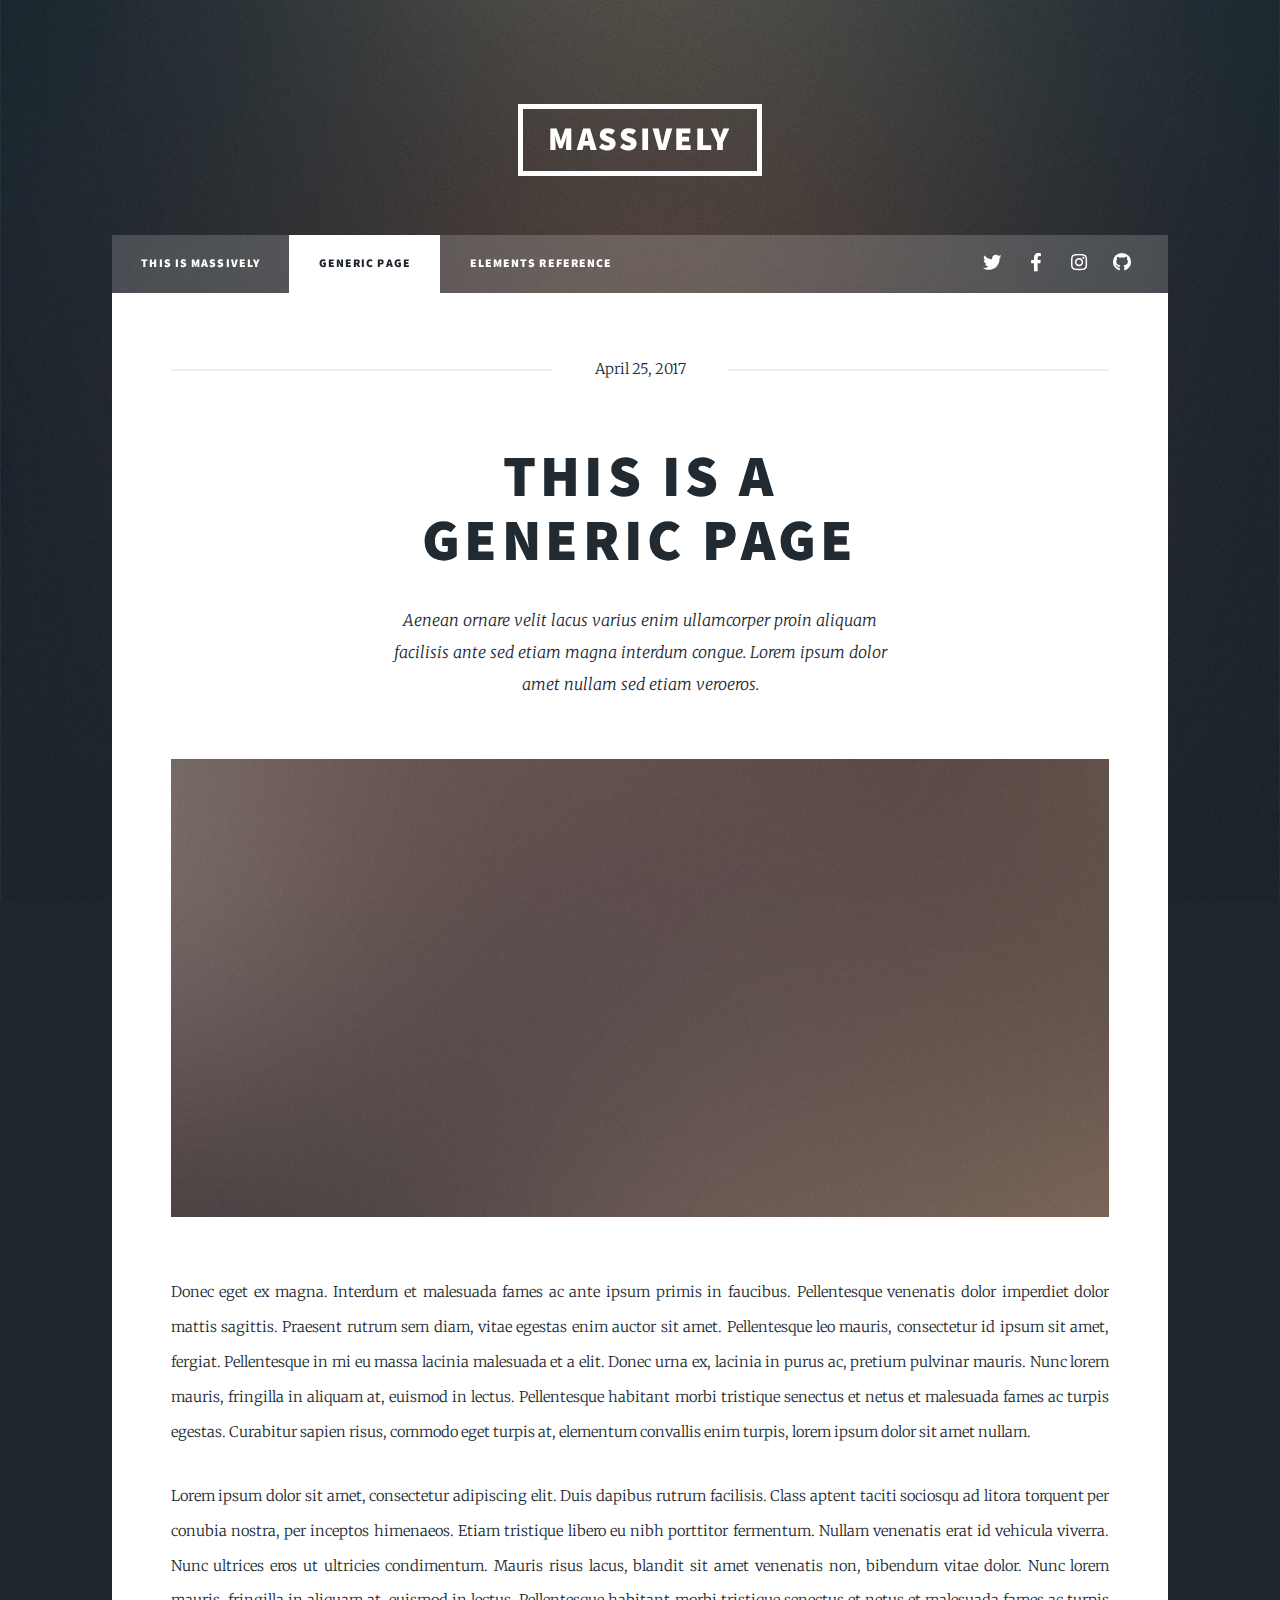
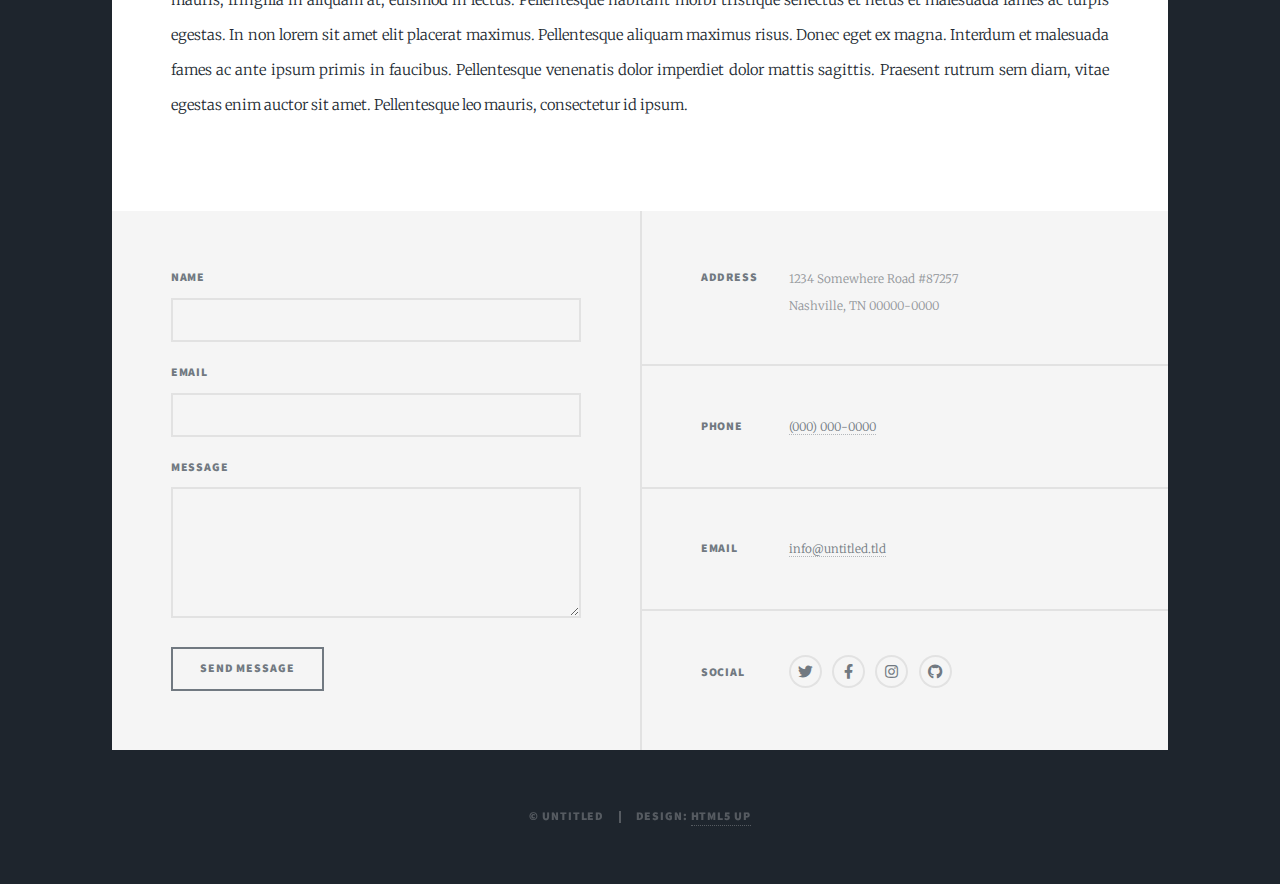
<file: generic.html>
<!DOCTYPE HTML>
<!--
	Massively by HTML5 UP
	html5up.net | @ajlkn
	Free for personal and commercial use under the CCA 3.0 license (html5up.net/license)
-->
<html>
	<head>
		<title>Generic Page - Massively by HTML5 UP</title>
		<meta charset="utf-8" />
		<meta name="viewport" content="width=device-width, initial-scale=1, user-scalable=no" />
		<link rel="stylesheet" href="assets/css/main.css" />
		<noscript><link rel="stylesheet" href="assets/css/noscript.css" /></noscript>
	</head>
	<body class="is-preload">

		<!-- Wrapper -->
			<div id="wrapper">

				<!-- Header -->
					<header id="header">
						<a href="index.html" class="logo">Massively</a>
					</header>

				<!-- Nav -->
					<nav id="nav">
						<ul class="links">
							<li><a href="index.html">This is Massively</a></li>
							<li class="active"><a href="generic.html">Generic Page</a></li>
							<li><a href="elements.html">Elements Reference</a></li>
						</ul>
						<ul class="icons">
							<li><a href="#" class="icon brands fa-twitter"><span class="label">Twitter</span></a></li>
							<li><a href="#" class="icon brands fa-facebook-f"><span class="label">Facebook</span></a></li>
							<li><a href="#" class="icon brands fa-instagram"><span class="label">Instagram</span></a></li>
							<li><a href="#" class="icon brands fa-github"><span class="label">GitHub</span></a></li>
						</ul>
					</nav>

				<!-- Main -->
					<div id="main">

						<!-- Post -->
							<section class="post">
								<header class="major">
									<span class="date">April 25, 2017</span>
									<h1>This is a<br />
									Generic Page</h1>
									<p>Aenean ornare velit lacus varius enim ullamcorper proin aliquam<br />
									facilisis ante sed etiam magna interdum congue. Lorem ipsum dolor<br />
									amet nullam sed etiam veroeros.</p>
								</header>
								<div class="image main"><img src="images/pic01.jpg" alt="" /></div>
								<p>Donec eget ex magna. Interdum et malesuada fames ac ante ipsum primis in faucibus. Pellentesque venenatis dolor imperdiet dolor mattis sagittis. Praesent rutrum sem diam, vitae egestas enim auctor sit amet. Pellentesque leo mauris, consectetur id ipsum sit amet, fergiat. Pellentesque in mi eu massa lacinia malesuada et a elit. Donec urna ex, lacinia in purus ac, pretium pulvinar mauris. Nunc lorem mauris, fringilla in aliquam at, euismod in lectus. Pellentesque habitant morbi tristique senectus et netus et malesuada fames ac turpis egestas. Curabitur sapien risus, commodo eget turpis at, elementum convallis enim turpis, lorem ipsum dolor sit amet nullam.</p>
								<p>Lorem ipsum dolor sit amet, consectetur adipiscing elit. Duis dapibus rutrum facilisis. Class aptent taciti sociosqu ad litora torquent per conubia nostra, per inceptos himenaeos. Etiam tristique libero eu nibh porttitor fermentum. Nullam venenatis erat id vehicula viverra. Nunc ultrices eros ut ultricies condimentum. Mauris risus lacus, blandit sit amet venenatis non, bibendum vitae dolor. Nunc lorem mauris, fringilla in aliquam at, euismod in lectus. Pellentesque habitant morbi tristique senectus et netus et malesuada fames ac turpis egestas. In non lorem sit amet elit placerat maximus. Pellentesque aliquam maximus risus. Donec eget ex magna. Interdum et malesuada fames ac ante ipsum primis in faucibus. Pellentesque venenatis dolor imperdiet dolor mattis sagittis. Praesent rutrum sem diam, vitae egestas enim auctor sit amet. Pellentesque leo mauris, consectetur id ipsum.</p>
							</section>

					</div>

				<!-- Footer -->
					<footer id="footer">
						<section>
							<form method="post" action="#">
								<div class="fields">
									<div class="field">
										<label for="name">Name</label>
										<input type="text" name="name" id="name" />
									</div>
									<div class="field">
										<label for="email">Email</label>
										<input type="text" name="email" id="email" />
									</div>
									<div class="field">
										<label for="message">Message</label>
										<textarea name="message" id="message" rows="3"></textarea>
									</div>
								</div>
								<ul class="actions">
									<li><input type="submit" value="Send Message" /></li>
								</ul>
							</form>
						</section>
						<section class="split contact">
							<section class="alt">
								<h3>Address</h3>
								<p>1234 Somewhere Road #87257<br />
								Nashville, TN 00000-0000</p>
							</section>
							<section>
								<h3>Phone</h3>
								<p><a href="#">(000) 000-0000</a></p>
							</section>
							<section>
								<h3>Email</h3>
								<p><a href="#">info@untitled.tld</a></p>
							</section>
							<section>
								<h3>Social</h3>
								<ul class="icons alt">
									<li><a href="#" class="icon brands alt fa-twitter"><span class="label">Twitter</span></a></li>
									<li><a href="#" class="icon brands alt fa-facebook-f"><span class="label">Facebook</span></a></li>
									<li><a href="#" class="icon brands alt fa-instagram"><span class="label">Instagram</span></a></li>
									<li><a href="#" class="icon brands alt fa-github"><span class="label">GitHub</span></a></li>
								</ul>
							</section>
						</section>
					</footer>

				<!-- Copyright -->
					<div id="copyright">
						<ul><li>&copy; Untitled</li><li>Design: <a href="https://html5up.net">HTML5 UP</a></li></ul>
					</div>

			</div>

		<!-- Scripts -->
			<script src="assets/js/jquery.min.js"></script>
			<script src="assets/js/jquery.scrollex.min.js"></script>
			<script src="assets/js/jquery.scrolly.min.js"></script>
			<script src="assets/js/browser.min.js"></script>
			<script src="assets/js/breakpoints.min.js"></script>
			<script src="assets/js/util.js"></script>
			<script src="assets/js/main.js"></script>

	</body>
</html>
</file>
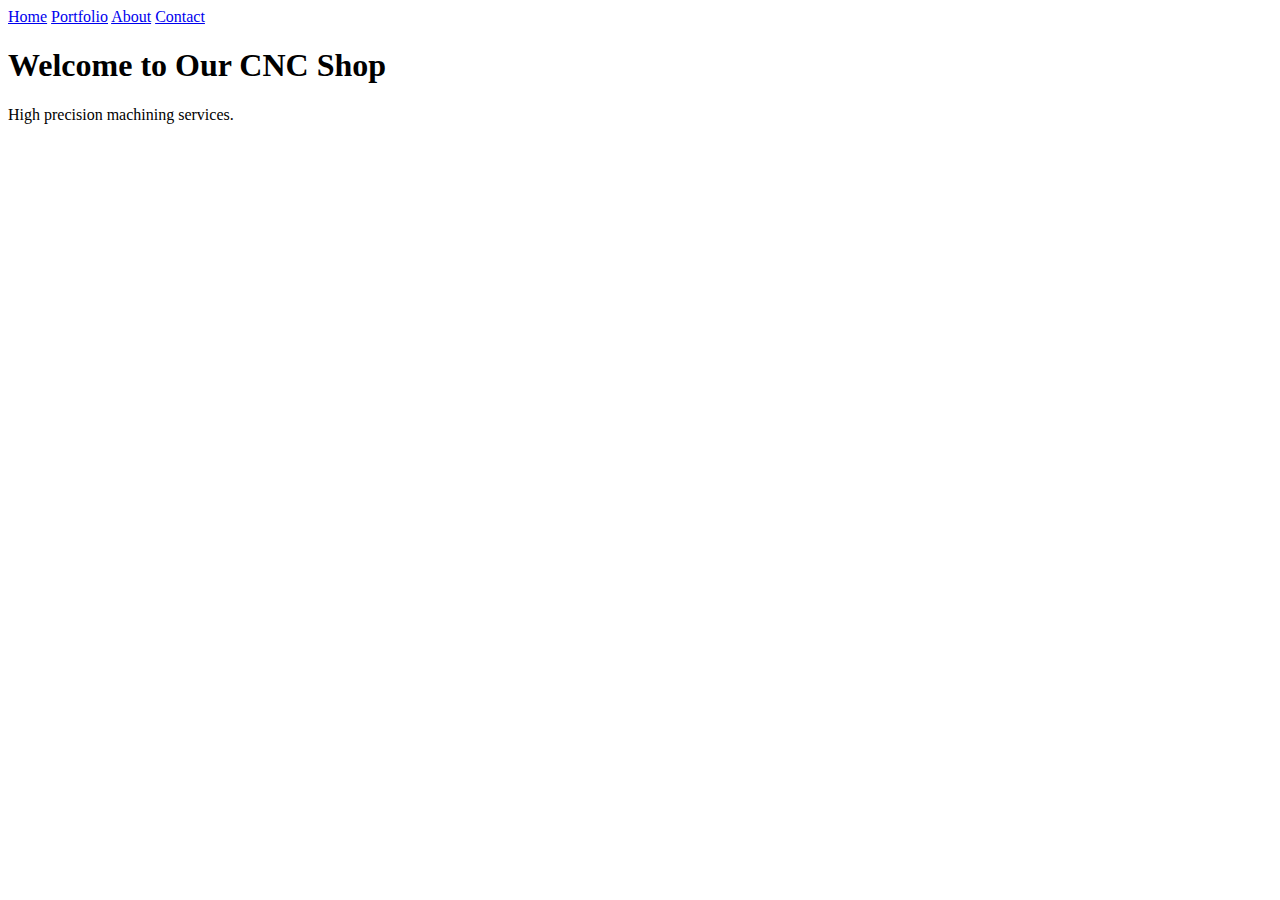
<file: index2.html>
<!DOCTYPE html>
<html lang="en">
<head>
<meta charset="UTF-8">
<meta name="viewport" content="width=device-width, initial-scale=1.0">
<title>Oklahoma CNC Machining</title>
<link href="https://cdn.jsdelivr.net/npm/bootstrap@5.3.8/dist/css/bootstrap.min.css" rel="stylesheet" integrity="sha384-sRIl4kxILFvY47J16cr9ZwB07vP4J8+LH7qKQnuqkuIAvNWLzeN8tE5YBujZqJLB" crossorigin="anonymous">
<script src="https://cdn.jsdelivr.net/npm/bootstrap@5.3.8/dist/js/bootstrap.bundle.min.js" integrity="sha384-FKyoEForCGlyvwx9Hj09JcYn3nv7wiPVlz7YYwJrWVcXK/BmnVDxM+D2scQbITxI" crossorigin="anonymous"></script>
<link rel="stylesheet" href="assets/css/style.css">
</head>
<body>
<nav>
  <a href="#home">Home</a>
  <a href="#portfolio">Portfolio</a>
  <a href="#about">About</a>
  <a href="#contact">Contact</a>
</nav>

<main>
  <section id="home" class="tab-content"> 
    <h1>Welcome to Our CNC Shop</h1>
    <p>High precision machining services.</p>
  </section>

  <section id="portfolio" class="tab-content" style="display:none;">
    <h1>Portfolio</h1>
    <div class="gallery">
      <img src="assets/images/part1.jpg" alt="Part 1">
      <img src="assets/images/part2.jpg" alt="Part 2">
    </div>
  </section>

  <section id="about" class="tab-content" style="display:none;">
    <h1>About Us</h1>
    <p>We specialize in 5 axis CNC machining with decades of experience.</p>
  </section>

  <section id="contact" class="tab-content" style="display:none;">
    <h1>Contact Us</h1>
    <form id="contact-form">
      <input type="text" name="name" placeholder="Your Name" required>
      <input type="email" name="email" placeholder="Your Email" required>
      <textarea name="message" placeholder="Your Message" required></textarea>
      <button type="submit">Send</button>
    </form>
    <p id="form-status"></p>
  </section>
</main>

<script src="assets/js/app.js"></script>
</body>
</html>
</file>
<file: assets/css/style.css>
.tour-item {
    display: flow-root;
}
</file>
<file: assets/css/main.css>
@import url(fontawesome-all.min.css);
@import url("https://fonts.googleapis.com/css?family=Merriweather:300,700,300italic,700italic|Source+Sans+Pro:900");

/*
	Massively by HTML5 UP
	html5up.net | @ajlkn
	Free for personal and commercial use under the CCA 3.0 license (html5up.net/license)
*/

html, body, div, span, applet, object,
iframe, h1, h2, h3, h4, h5, h6, p, blockquote,
pre, a, abbr, acronym, address, big, cite,
code, del, dfn, em, img, ins, kbd, q, s, samp,
small, strike, strong, sub, sup, tt, var, b,
u, i, center, dl, dt, dd, ol, ul, li, fieldset,
form, label, legend, table, caption, tbody,
tfoot, thead, tr, th, td, article, aside,
canvas, details, embed, figure, figcaption,
footer, header, hgroup, menu, nav, output, ruby,
section, summary, time, mark, audio, video {
	margin: 0;
	padding: 0;
	border: 0;
	font-size: 100%;
	font: inherit;
	vertical-align: baseline;}

article, aside, details, figcaption, figure,
footer, header, hgroup, menu, nav, section {
	display: block;}

body {
	line-height: 1;
}

ol, ul {
	list-style: none;
}

blockquote, q {
	quotes: none;
}

	blockquote:before, blockquote:after, q:before, q:after {
		content: '';
		content: none;
	}

table {
	border-collapse: collapse;
	border-spacing: 0;
}

body {
	-webkit-text-size-adjust: none;
}

mark {
	background-color: transparent;
	color: inherit;
}

input::-moz-focus-inner {
	border: 0;
	padding: 0;
}

input, select, textarea {
	-moz-appearance: none;
	-webkit-appearance: none;
	-ms-appearance: none;
	appearance: none;
}

/* Basic */

	@-ms-viewport {
		width: device-width;
	}

	body {
		-ms-overflow-style: scrollbar;
	}

	@media screen and (max-width: 480px) {

		html, body {
			min-width: 320px;
		}

	}

	html {
		box-sizing: border-box;
	}

	*, *:before, *:after {
		box-sizing: inherit;
	}

	body {
		background-color: #1e252d;
	}

		body.is-preload *, body.is-preload *:before, body.is-preload *:after {
			-moz-animation: none !important;
			-webkit-animation: none !important;
			-ms-animation: none !important;
			animation: none !important;
			-moz-transition: none !important;
			-webkit-transition: none !important;
			-ms-transition: none !important;
			transition: none !important;
		}

/* Type */

	html {
		font-size: 16pt;
	}

		@media screen and (max-width: 1680px) {

			html {
				font-size: 12pt;
			}

		}

		@media screen and (max-width: 1280px) {

			html {
				font-size: 11pt;
			}

		}

		@media screen and (max-width: 360px) {

			html {
				font-size: 10pt;
			}

		}

	body {
		color: #212931;
	}

	body, input, select, textarea {
		font-family: "Merriweather", Georgia, serif;
		font-weight: 300;
		font-size: 1rem;
		line-height: 2.375;
	}

	a {
		-moz-transition: color 0.2s ease-in-out, background-color 0.2s ease-in-out, border-color 0.2s ease-in-out, box-shadow 0.2s ease-in-out;
		-webkit-transition: color 0.2s ease-in-out, background-color 0.2s ease-in-out, border-color 0.2s ease-in-out, box-shadow 0.2s ease-in-out;
		-ms-transition: color 0.2s ease-in-out, background-color 0.2s ease-in-out, border-color 0.2s ease-in-out, box-shadow 0.2s ease-in-out;
		transition: color 0.2s ease-in-out, background-color 0.2s ease-in-out, border-color 0.2s ease-in-out, box-shadow 0.2s ease-in-out;
		border-bottom: dotted 1px;
		text-decoration: none;
	}

		a:hover {
			border-bottom-color: transparent;
		}

	strong, b {
		font-weight: 600;
	}

	em, i {
		font-style: italic;
	}

	p {
		text-align: justify;
		margin: 0 0 2rem 0;
	}

	h1, h2, h3, h4, h5, h6 {
		font-family: "Source Sans Pro", Helvetica, sans-serif;
		font-weight: 900;
		line-height: 1.5;
		letter-spacing: 0.075em;
		text-transform: uppercase;
		margin: 0 0 1rem 0;
	}

		h1 a, h2 a, h3 a, h4 a, h5 a, h6 a {
			border-bottom: 0;
			color: inherit;
			text-decoration: none;
		}

	h1 {
		font-size: 4rem;
		line-height: 1.1;
		margin: 0 0 2rem 0;
	}

	h2 {
		font-size: 1.75rem;
		line-height: 1.3;
		margin: 0 0 1.5rem 0;
	}

	h3 {
		font-size: 1.25rem;
		margin: 0 0 1.5rem 0;
	}

	h4 {
		font-size: 1rem;
	}

	h5 {
		font-size: 0.9rem;
	}

	h6 {
		font-size: 0.8rem;
	}

	sub {
		font-size: 0.8rem;
		position: relative;
		top: 0.5rem;
	}

	sup {
		font-size: 0.8rem;
		position: relative;
		top: -0.5rem;
	}

	blockquote {
		border-left: solid 4px;
		font-style: italic;
		margin: 0 0 2rem 0;
		padding: 0.5rem 0 0.5rem 2rem;
	}

	code {
		border: solid 2px;
		font-family: "Courier New", monospace;
		font-size: 0.9rem;
		margin: 0 0.25rem;
		padding: 0.25rem 0.65rem;
	}

	pre {
		-webkit-overflow-scrolling: touch;
		font-family: "Courier New", monospace;
		font-size: 0.9rem;
		margin: 0 0 2rem 0;
	}

		pre code {
			display: block;
			line-height: 1.75;
			padding: 1rem 1.5rem;
			overflow-x: auto;
		}

	hr {
		border: 0;
		border-bottom: solid 2px;
		margin: 3rem 0;
	}

		hr.major {
			margin: 5rem 0;
		}

	.align-left {
		text-align: left;
	}

	.align-center {
		text-align: center;
	}

	.align-right {
		text-align: right;
	}

	input, select, textarea {
		color: #212931;
	}

	a {
		color: #212931;
		border-bottom-color: rgba(33, 41, 49, 0.5);
	}

		a:hover {
			border-bottom-color: transparent;
			color: #18bfef !important;
		}

	strong, b {
		color: #212931;
	}

	h1, h2, h3, h4, h5, h6 {
		color: #212931;
	}

	blockquote {
		border-left-color: #eeeeee;
	}

	code {
		background: rgba(220, 220, 220, 0.25);
		border-color: #eeeeee;
	}

	hr {
		border-bottom-color: #eeeeee;
	}

/* Row */

	.row {
		display: flex;
		flex-wrap: wrap;
		box-sizing: border-box;
		align-items: stretch;
	}

		.row > * {
			box-sizing: border-box;
		}

		.row.gtr-uniform > * > :last-child {
			margin-bottom: 0;
		}

		.row.aln-left {
			justify-content: flex-start;
		}

		.row.aln-center {
			justify-content: center;
		}

		.row.aln-right {
			justify-content: flex-end;
		}

		.row.aln-top {
			align-items: flex-start;
		}

		.row.aln-middle {
			align-items: center;
		}

		.row.aln-bottom {
			align-items: flex-end;
		}

		.row > .imp {
			order: -1;
		}

		.row > .col-1 {
			width: 8.33333%;
		}

		.row > .off-1 {
			margin-left: 8.33333%;
		}

		.row > .col-2 {
			width: 16.66667%;
		}

		.row > .off-2 {
			margin-left: 16.66667%;
		}

		.row > .col-3 {
			width: 25%;
		}

		.row > .off-3 {
			margin-left: 25%;
		}

		.row > .col-4 {
			width: 33.33333%;
		}

		.row > .off-4 {
			margin-left: 33.33333%;
		}

		.row > .col-5 {
			width: 41.66667%;
		}

		.row > .off-5 {
			margin-left: 41.66667%;
		}

		.row > .col-6 {
			width: 50%;
		}

		.row > .off-6 {
			margin-left: 50%;
		}

		.row > .col-7 {
			width: 58.33333%;
		}

		.row > .off-7 {
			margin-left: 58.33333%;
		}

		.row > .col-8 {
			width: 66.66667%;
		}

		.row > .off-8 {
			margin-left: 66.66667%;
		}

		.row > .col-9 {
			width: 75%;
		}

		.row > .off-9 {
			margin-left: 75%;
		}

		.row > .col-10 {
			width: 83.33333%;
		}

		.row > .off-10 {
			margin-left: 83.33333%;
		}

		.row > .col-11 {
			width: 91.66667%;
		}

		.row > .off-11 {
			margin-left: 91.66667%;
		}

		.row > .col-12 {
			width: 100%;
		}

		.row > .off-12 {
			margin-left: 100%;
		}

		.row.gtr-0 {
			margin-top: 0;
			margin-left: 0rem;
		}

			.row.gtr-0 > * {
				padding: 0 0 0 0rem;
			}

			.row.gtr-0.gtr-uniform {
				margin-top: 0rem;
			}

				.row.gtr-0.gtr-uniform > * {
					padding-top: 0rem;
				}

		.row.gtr-25 {
			margin-top: 0;
			margin-left: -0.375rem;
		}

			.row.gtr-25 > * {
				padding: 0 0 0 0.375rem;
			}

			.row.gtr-25.gtr-uniform {
				margin-top: -0.375rem;
			}

				.row.gtr-25.gtr-uniform > * {
					padding-top: 0.375rem;
				}

		.row.gtr-50 {
			margin-top: 0;
			margin-left: -0.75rem;
		}

			.row.gtr-50 > * {
				padding: 0 0 0 0.75rem;
			}

			.row.gtr-50.gtr-uniform {
				margin-top: -0.75rem;
			}

				.row.gtr-50.gtr-uniform > * {
					padding-top: 0.75rem;
				}

		.row {
			margin-top: 0;
			margin-left: -1.5rem;
		}

			.row > * {
				padding: 0 0 0 1.5rem;
			}

			.row.gtr-uniform {
				margin-top: -1.5rem;
			}

				.row.gtr-uniform > * {
					padding-top: 1.5rem;
				}

		.row.gtr-150 {
			margin-top: 0;
			margin-left: -2.25rem;
		}

			.row.gtr-150 > * {
				padding: 0 0 0 2.25rem;
			}

			.row.gtr-150.gtr-uniform {
				margin-top: -2.25rem;
			}

				.row.gtr-150.gtr-uniform > * {
					padding-top: 2.25rem;
				}

		.row.gtr-200 {
			margin-top: 0;
			margin-left: -3rem;
		}

			.row.gtr-200 > * {
				padding: 0 0 0 3rem;
			}

			.row.gtr-200.gtr-uniform {
				margin-top: -3rem;
			}

				.row.gtr-200.gtr-uniform > * {
					padding-top: 3rem;
				}

		@media screen and (max-width: 1680px) {

			.row {
				display: flex;
				flex-wrap: wrap;
				box-sizing: border-box;
				align-items: stretch;
			}

				.row > * {
					box-sizing: border-box;
				}

				.row.gtr-uniform > * > :last-child {
					margin-bottom: 0;
				}

				.row.aln-left {
					justify-content: flex-start;
				}

				.row.aln-center {
					justify-content: center;
				}

				.row.aln-right {
					justify-content: flex-end;
				}

				.row.aln-top {
					align-items: flex-start;
				}

				.row.aln-middle {
					align-items: center;
				}

				.row.aln-bottom {
					align-items: flex-end;
				}

				.row > .imp-xlarge {
					order: -1;
				}

				.row > .col-1-xlarge {
					width: 8.33333%;
				}

				.row > .off-1-xlarge {
					margin-left: 8.33333%;
				}

				.row > .col-2-xlarge {
					width: 16.66667%;
				}

				.row > .off-2-xlarge {
					margin-left: 16.66667%;
				}

				.row > .col-3-xlarge {
					width: 25%;
				}

				.row > .off-3-xlarge {
					margin-left: 25%;
				}

				.row > .col-4-xlarge {
					width: 33.33333%;
				}

				.row > .off-4-xlarge {
					margin-left: 33.33333%;
				}

				.row > .col-5-xlarge {
					width: 41.66667%;
				}

				.row > .off-5-xlarge {
					margin-left: 41.66667%;
				}

				.row > .col-6-xlarge {
					width: 50%;
				}

				.row > .off-6-xlarge {
					margin-left: 50%;
				}

				.row > .col-7-xlarge {
					width: 58.33333%;
				}

				.row > .off-7-xlarge {
					margin-left: 58.33333%;
				}

				.row > .col-8-xlarge {
					width: 66.66667%;
				}

				.row > .off-8-xlarge {
					margin-left: 66.66667%;
				}

				.row > .col-9-xlarge {
					width: 75%;
				}

				.row > .off-9-xlarge {
					margin-left: 75%;
				}

				.row > .col-10-xlarge {
					width: 83.33333%;
				}

				.row > .off-10-xlarge {
					margin-left: 83.33333%;
				}

				.row > .col-11-xlarge {
					width: 91.66667%;
				}

				.row > .off-11-xlarge {
					margin-left: 91.66667%;
				}

				.row > .col-12-xlarge {
					width: 100%;
				}

				.row > .off-12-xlarge {
					margin-left: 100%;
				}

				.row.gtr-0 {
					margin-top: 0;
					margin-left: 0rem;
				}

					.row.gtr-0 > * {
						padding: 0 0 0 0rem;
					}

					.row.gtr-0.gtr-uniform {
						margin-top: 0rem;
					}

						.row.gtr-0.gtr-uniform > * {
							padding-top: 0rem;
						}

				.row.gtr-25 {
					margin-top: 0;
					margin-left: -0.375rem;
				}

					.row.gtr-25 > * {
						padding: 0 0 0 0.375rem;
					}

					.row.gtr-25.gtr-uniform {
						margin-top: -0.375rem;
					}

						.row.gtr-25.gtr-uniform > * {
							padding-top: 0.375rem;
						}

				.row.gtr-50 {
					margin-top: 0;
					margin-left: -0.75rem;
				}

					.row.gtr-50 > * {
						padding: 0 0 0 0.75rem;
					}

					.row.gtr-50.gtr-uniform {
						margin-top: -0.75rem;
					}

						.row.gtr-50.gtr-uniform > * {
							padding-top: 0.75rem;
						}

				.row {
					margin-top: 0;
					margin-left: -1.5rem;
				}

					.row > * {
						padding: 0 0 0 1.5rem;
					}

					.row.gtr-uniform {
						margin-top: -1.5rem;
					}

						.row.gtr-uniform > * {
							padding-top: 1.5rem;
						}

				.row.gtr-150 {
					margin-top: 0;
					margin-left: -2.25rem;
				}

					.row.gtr-150 > * {
						padding: 0 0 0 2.25rem;
					}

					.row.gtr-150.gtr-uniform {
						margin-top: -2.25rem;
					}

						.row.gtr-150.gtr-uniform > * {
							padding-top: 2.25rem;
						}

				.row.gtr-200 {
					margin-top: 0;
					margin-left: -3rem;
				}

					.row.gtr-200 > * {
						padding: 0 0 0 3rem;
					}

					.row.gtr-200.gtr-uniform {
						margin-top: -3rem;
					}

						.row.gtr-200.gtr-uniform > * {
							padding-top: 3rem;
						}

		}

		@media screen and (max-width: 1280px) {

			.row {
				display: flex;
				flex-wrap: wrap;
				box-sizing: border-box;
				align-items: stretch;
			}

				.row > * {
					box-sizing: border-box;
				}

				.row.gtr-uniform > * > :last-child {
					margin-bottom: 0;
				}

				.row.aln-left {
					justify-content: flex-start;
				}

				.row.aln-center {
					justify-content: center;
				}

				.row.aln-right {
					justify-content: flex-end;
				}

				.row.aln-top {
					align-items: flex-start;
				}

				.row.aln-middle {
					align-items: center;
				}

				.row.aln-bottom {
					align-items: flex-end;
				}

				.row > .imp-large {
					order: -1;
				}

				.row > .col-1-large {
					width: 8.33333%;
				}

				.row > .off-1-large {
					margin-left: 8.33333%;
				}

				.row > .col-2-large {
					width: 16.66667%;
				}

				.row > .off-2-large {
					margin-left: 16.66667%;
				}

				.row > .col-3-large {
					width: 25%;
				}

				.row > .off-3-large {
					margin-left: 25%;
				}

				.row > .col-4-large {
					width: 33.33333%;
				}

				.row > .off-4-large {
					margin-left: 33.33333%;
				}

				.row > .col-5-large {
					width: 41.66667%;
				}

				.row > .off-5-large {
					margin-left: 41.66667%;
				}

				.row > .col-6-large {
					width: 50%;
				}

				.row > .off-6-large {
					margin-left: 50%;
				}

				.row > .col-7-large {
					width: 58.33333%;
				}

				.row > .off-7-large {
					margin-left: 58.33333%;
				}

				.row > .col-8-large {
					width: 66.66667%;
				}

				.row > .off-8-large {
					margin-left: 66.66667%;
				}

				.row > .col-9-large {
					width: 75%;
				}

				.row > .off-9-large {
					margin-left: 75%;
				}

				.row > .col-10-large {
					width: 83.33333%;
				}

				.row > .off-10-large {
					margin-left: 83.33333%;
				}

				.row > .col-11-large {
					width: 91.66667%;
				}

				.row > .off-11-large {
					margin-left: 91.66667%;
				}

				.row > .col-12-large {
					width: 100%;
				}

				.row > .off-12-large {
					margin-left: 100%;
				}

				.row.gtr-0 {
					margin-top: 0;
					margin-left: 0rem;
				}

					.row.gtr-0 > * {
						padding: 0 0 0 0rem;
					}

					.row.gtr-0.gtr-uniform {
						margin-top: 0rem;
					}

						.row.gtr-0.gtr-uniform > * {
							padding-top: 0rem;
						}

				.row.gtr-25 {
					margin-top: 0;
					margin-left: -0.375rem;
				}

					.row.gtr-25 > * {
						padding: 0 0 0 0.375rem;
					}

					.row.gtr-25.gtr-uniform {
						margin-top: -0.375rem;
					}

						.row.gtr-25.gtr-uniform > * {
							padding-top: 0.375rem;
						}

				.row.gtr-50 {
					margin-top: 0;
					margin-left: -0.75rem;
				}

					.row.gtr-50 > * {
						padding: 0 0 0 0.75rem;
					}

					.row.gtr-50.gtr-uniform {
						margin-top: -0.75rem;
					}

						.row.gtr-50.gtr-uniform > * {
							padding-top: 0.75rem;
						}

				.row {
					margin-top: 0;
					margin-left: -1.5rem;
				}

					.row > * {
						padding: 0 0 0 1.5rem;
					}

					.row.gtr-uniform {
						margin-top: -1.5rem;
					}

						.row.gtr-uniform > * {
							padding-top: 1.5rem;
						}

				.row.gtr-150 {
					margin-top: 0;
					margin-left: -2.25rem;
				}

					.row.gtr-150 > * {
						padding: 0 0 0 2.25rem;
					}

					.row.gtr-150.gtr-uniform {
						margin-top: -2.25rem;
					}

						.row.gtr-150.gtr-uniform > * {
							padding-top: 2.25rem;
						}

				.row.gtr-200 {
					margin-top: 0;
					margin-left: -3rem;
				}

					.row.gtr-200 > * {
						padding: 0 0 0 3rem;
					}

					.row.gtr-200.gtr-uniform {
						margin-top: -3rem;
					}

						.row.gtr-200.gtr-uniform > * {
							padding-top: 3rem;
						}

		}

		@media screen and (max-width: 980px) {

			.row {
				display: flex;
				flex-wrap: wrap;
				box-sizing: border-box;
				align-items: stretch;
			}

				.row > * {
					box-sizing: border-box;
				}

				.row.gtr-uniform > * > :last-child {
					margin-bottom: 0;
				}

				.row.aln-left {
					justify-content: flex-start;
				}

				.row.aln-center {
					justify-content: center;
				}

				.row.aln-right {
					justify-content: flex-end;
				}

				.row.aln-top {
					align-items: flex-start;
				}

				.row.aln-middle {
					align-items: center;
				}

				.row.aln-bottom {
					align-items: flex-end;
				}

				.row > .imp-medium {
					order: -1;
				}

				.row > .col-1-medium {
					width: 8.33333%;
				}

				.row > .off-1-medium {
					margin-left: 8.33333%;
				}

				.row > .col-2-medium {
					width: 16.66667%;
				}

				.row > .off-2-medium {
					margin-left: 16.66667%;
				}

				.row > .col-3-medium {
					width: 25%;
				}

				.row > .off-3-medium {
					margin-left: 25%;
				}

				.row > .col-4-medium {
					width: 33.33333%;
				}

				.row > .off-4-medium {
					margin-left: 33.33333%;
				}

				.row > .col-5-medium {
					width: 41.66667%;
				}

				.row > .off-5-medium {
					margin-left: 41.66667%;
				}

				.row > .col-6-medium {
					width: 50%;
				}

				.row > .off-6-medium {
					margin-left: 50%;
				}

				.row > .col-7-medium {
					width: 58.33333%;
				}

				.row > .off-7-medium {
					margin-left: 58.33333%;
				}

				.row > .col-8-medium {
					width: 66.66667%;
				}

				.row > .off-8-medium {
					margin-left: 66.66667%;
				}

				.row > .col-9-medium {
					width: 75%;
				}

				.row > .off-9-medium {
					margin-left: 75%;
				}

				.row > .col-10-medium {
					width: 83.33333%;
				}

				.row > .off-10-medium {
					margin-left: 83.33333%;
				}

				.row > .col-11-medium {
					width: 91.66667%;
				}

				.row > .off-11-medium {
					margin-left: 91.66667%;
				}

				.row > .col-12-medium {
					width: 100%;
				}

				.row > .off-12-medium {
					margin-left: 100%;
				}

				.row.gtr-0 {
					margin-top: 0;
					margin-left: 0rem;
				}

					.row.gtr-0 > * {
						padding: 0 0 0 0rem;
					}

					.row.gtr-0.gtr-uniform {
						margin-top: 0rem;
					}

						.row.gtr-0.gtr-uniform > * {
							padding-top: 0rem;
						}

				.row.gtr-25 {
					margin-top: 0;
					margin-left: -0.375rem;
				}

					.row.gtr-25 > * {
						padding: 0 0 0 0.375rem;
					}

					.row.gtr-25.gtr-uniform {
						margin-top: -0.375rem;
					}

						.row.gtr-25.gtr-uniform > * {
							padding-top: 0.375rem;
						}

				.row.gtr-50 {
					margin-top: 0;
					margin-left: -0.75rem;
				}

					.row.gtr-50 > * {
						padding: 0 0 0 0.75rem;
					}

					.row.gtr-50.gtr-uniform {
						margin-top: -0.75rem;
					}

						.row.gtr-50.gtr-uniform > * {
							padding-top: 0.75rem;
						}

				.row {
					margin-top: 0;
					margin-left: -1.5rem;
				}

					.row > * {
						padding: 0 0 0 1.5rem;
					}

					.row.gtr-uniform {
						margin-top: -1.5rem;
					}

						.row.gtr-uniform > * {
							padding-top: 1.5rem;
						}

				.row.gtr-150 {
					margin-top: 0;
					margin-left: -2.25rem;
				}

					.row.gtr-150 > * {
						padding: 0 0 0 2.25rem;
					}

					.row.gtr-150.gtr-uniform {
						margin-top: -2.25rem;
					}

						.row.gtr-150.gtr-uniform > * {
							padding-top: 2.25rem;
						}

				.row.gtr-200 {
					margin-top: 0;
					margin-left: -3rem;
				}

					.row.gtr-200 > * {
						padding: 0 0 0 3rem;
					}

					.row.gtr-200.gtr-uniform {
						margin-top: -3rem;
					}

						.row.gtr-200.gtr-uniform > * {
							padding-top: 3rem;
						}

		}

		@media screen and (max-width: 736px) {

			.row {
				display: flex;
				flex-wrap: wrap;
				box-sizing: border-box;
				align-items: stretch;
			}

				.row > * {
					box-sizing: border-box;
				}

				.row.gtr-uniform > * > :last-child {
					margin-bottom: 0;
				}

				.row.aln-left {
					justify-content: flex-start;
				}

				.row.aln-center {
					justify-content: center;
				}

				.row.aln-right {
					justify-content: flex-end;
				}

				.row.aln-top {
					align-items: flex-start;
				}

				.row.aln-middle {
					align-items: center;
				}

				.row.aln-bottom {
					align-items: flex-end;
				}

				.row > .imp-small {
					order: -1;
				}

				.row > .col-1-small {
					width: 8.33333%;
				}

				.row > .off-1-small {
					margin-left: 8.33333%;
				}

				.row > .col-2-small {
					width: 16.66667%;
				}

				.row > .off-2-small {
					margin-left: 16.66667%;
				}

				.row > .col-3-small {
					width: 25%;
				}

				.row > .off-3-small {
					margin-left: 25%;
				}

				.row > .col-4-small {
					width: 33.33333%;
				}

				.row > .off-4-small {
					margin-left: 33.33333%;
				}

				.row > .col-5-small {
					width: 41.66667%;
				}

				.row > .off-5-small {
					margin-left: 41.66667%;
				}

				.row > .col-6-small {
					width: 50%;
				}

				.row > .off-6-small {
					margin-left: 50%;
				}

				.row > .col-7-small {
					width: 58.33333%;
				}

				.row > .off-7-small {
					margin-left: 58.33333%;
				}

				.row > .col-8-small {
					width: 66.66667%;
				}

				.row > .off-8-small {
					margin-left: 66.66667%;
				}

				.row > .col-9-small {
					width: 75%;
				}

				.row > .off-9-small {
					margin-left: 75%;
				}

				.row > .col-10-small {
					width: 83.33333%;
				}

				.row > .off-10-small {
					margin-left: 83.33333%;
				}

				.row > .col-11-small {
					width: 91.66667%;
				}

				.row > .off-11-small {
					margin-left: 91.66667%;
				}

				.row > .col-12-small {
					width: 100%;
				}

				.row > .off-12-small {
					margin-left: 100%;
				}

				.row.gtr-0 {
					margin-top: 0;
					margin-left: 0rem;
				}

					.row.gtr-0 > * {
						padding: 0 0 0 0rem;
					}

					.row.gtr-0.gtr-uniform {
						margin-top: 0rem;
					}

						.row.gtr-0.gtr-uniform > * {
							padding-top: 0rem;
						}

				.row.gtr-25 {
					margin-top: 0;
					margin-left: -0.375rem;
				}

					.row.gtr-25 > * {
						padding: 0 0 0 0.375rem;
					}

					.row.gtr-25.gtr-uniform {
						margin-top: -0.375rem;
					}

						.row.gtr-25.gtr-uniform > * {
							padding-top: 0.375rem;
						}

				.row.gtr-50 {
					margin-top: 0;
					margin-left: -0.75rem;
				}

					.row.gtr-50 > * {
						padding: 0 0 0 0.75rem;
					}

					.row.gtr-50.gtr-uniform {
						margin-top: -0.75rem;
					}

						.row.gtr-50.gtr-uniform > * {
							padding-top: 0.75rem;
						}

				.row {
					margin-top: 0;
					margin-left: -1.5rem;
				}

					.row > * {
						padding: 0 0 0 1.5rem;
					}

					.row.gtr-uniform {
						margin-top: -1.5rem;
					}

						.row.gtr-uniform > * {
							padding-top: 1.5rem;
						}

				.row.gtr-150 {
					margin-top: 0;
					margin-left: -2.25rem;
				}

					.row.gtr-150 > * {
						padding: 0 0 0 2.25rem;
					}

					.row.gtr-150.gtr-uniform {
						margin-top: -2.25rem;
					}

						.row.gtr-150.gtr-uniform > * {
							padding-top: 2.25rem;
						}

				.row.gtr-200 {
					margin-top: 0;
					margin-left: -3rem;
				}

					.row.gtr-200 > * {
						padding: 0 0 0 3rem;
					}

					.row.gtr-200.gtr-uniform {
						margin-top: -3rem;
					}

						.row.gtr-200.gtr-uniform > * {
							padding-top: 3rem;
						}

		}

		@media screen and (max-width: 480px) {

			.row {
				display: flex;
				flex-wrap: wrap;
				box-sizing: border-box;
				align-items: stretch;
			}

				.row > * {
					box-sizing: border-box;
				}

				.row.gtr-uniform > * > :last-child {
					margin-bottom: 0;
				}

				.row.aln-left {
					justify-content: flex-start;
				}

				.row.aln-center {
					justify-content: center;
				}

				.row.aln-right {
					justify-content: flex-end;
				}

				.row.aln-top {
					align-items: flex-start;
				}

				.row.aln-middle {
					align-items: center;
				}

				.row.aln-bottom {
					align-items: flex-end;
				}

				.row > .imp-xsmall {
					order: -1;
				}

				.row > .col-1-xsmall {
					width: 8.33333%;
				}

				.row > .off-1-xsmall {
					margin-left: 8.33333%;
				}

				.row > .col-2-xsmall {
					width: 16.66667%;
				}

				.row > .off-2-xsmall {
					margin-left: 16.66667%;
				}

				.row > .col-3-xsmall {
					width: 25%;
				}

				.row > .off-3-xsmall {
					margin-left: 25%;
				}

				.row > .col-4-xsmall {
					width: 33.33333%;
				}

				.row > .off-4-xsmall {
					margin-left: 33.33333%;
				}

				.row > .col-5-xsmall {
					width: 41.66667%;
				}

				.row > .off-5-xsmall {
					margin-left: 41.66667%;
				}

				.row > .col-6-xsmall {
					width: 50%;
				}

				.row > .off-6-xsmall {
					margin-left: 50%;
				}

				.row > .col-7-xsmall {
					width: 58.33333%;
				}

				.row > .off-7-xsmall {
					margin-left: 58.33333%;
				}

				.row > .col-8-xsmall {
					width: 66.66667%;
				}

				.row > .off-8-xsmall {
					margin-left: 66.66667%;
				}

				.row > .col-9-xsmall {
					width: 75%;
				}

				.row > .off-9-xsmall {
					margin-left: 75%;
				}

				.row > .col-10-xsmall {
					width: 83.33333%;
				}

				.row > .off-10-xsmall {
					margin-left: 83.33333%;
				}

				.row > .col-11-xsmall {
					width: 91.66667%;
				}

				.row > .off-11-xsmall {
					margin-left: 91.66667%;
				}

				.row > .col-12-xsmall {
					width: 100%;
				}

				.row > .off-12-xsmall {
					margin-left: 100%;
				}

				.row.gtr-0 {
					margin-top: 0;
					margin-left: 0rem;
				}

					.row.gtr-0 > * {
						padding: 0 0 0 0rem;
					}

					.row.gtr-0.gtr-uniform {
						margin-top: 0rem;
					}

						.row.gtr-0.gtr-uniform > * {
							padding-top: 0rem;
						}

				.row.gtr-25 {
					margin-top: 0;
					margin-left: -0.375rem;
				}

					.row.gtr-25 > * {
						padding: 0 0 0 0.375rem;
					}

					.row.gtr-25.gtr-uniform {
						margin-top: -0.375rem;
					}

						.row.gtr-25.gtr-uniform > * {
							padding-top: 0.375rem;
						}

				.row.gtr-50 {
					margin-top: 0;
					margin-left: -0.75rem;
				}

					.row.gtr-50 > * {
						padding: 0 0 0 0.75rem;
					}

					.row.gtr-50.gtr-uniform {
						margin-top: -0.75rem;
					}

						.row.gtr-50.gtr-uniform > * {
							padding-top: 0.75rem;
						}

				.row {
					margin-top: 0;
					margin-left: -1.5rem;
				}

					.row > * {
						padding: 0 0 0 1.5rem;
					}

					.row.gtr-uniform {
						margin-top: -1.5rem;
					}

						.row.gtr-uniform > * {
							padding-top: 1.5rem;
						}

				.row.gtr-150 {
					margin-top: 0;
					margin-left: -2.25rem;
				}

					.row.gtr-150 > * {
						padding: 0 0 0 2.25rem;
					}

					.row.gtr-150.gtr-uniform {
						margin-top: -2.25rem;
					}

						.row.gtr-150.gtr-uniform > * {
							padding-top: 2.25rem;
						}

				.row.gtr-200 {
					margin-top: 0;
					margin-left: -3rem;
				}

					.row.gtr-200 > * {
						padding: 0 0 0 3rem;
					}

					.row.gtr-200.gtr-uniform {
						margin-top: -3rem;
					}

						.row.gtr-200.gtr-uniform > * {
							padding-top: 3rem;
						}

		}

		@media screen and (max-width: 360px) {

			.row {
				display: flex;
				flex-wrap: wrap;
				box-sizing: border-box;
				align-items: stretch;
			}

				.row > * {
					box-sizing: border-box;
				}

				.row.gtr-uniform > * > :last-child {
					margin-bottom: 0;
				}

				.row.aln-left {
					justify-content: flex-start;
				}

				.row.aln-center {
					justify-content: center;
				}

				.row.aln-right {
					justify-content: flex-end;
				}

				.row.aln-top {
					align-items: flex-start;
				}

				.row.aln-middle {
					align-items: center;
				}

				.row.aln-bottom {
					align-items: flex-end;
				}

				.row > .imp-xxsmall {
					order: -1;
				}

				.row > .col-1-xxsmall {
					width: 8.33333%;
				}

				.row > .off-1-xxsmall {
					margin-left: 8.33333%;
				}

				.row > .col-2-xxsmall {
					width: 16.66667%;
				}

				.row > .off-2-xxsmall {
					margin-left: 16.66667%;
				}

				.row > .col-3-xxsmall {
					width: 25%;
				}

				.row > .off-3-xxsmall {
					margin-left: 25%;
				}

				.row > .col-4-xxsmall {
					width: 33.33333%;
				}

				.row > .off-4-xxsmall {
					margin-left: 33.33333%;
				}

				.row > .col-5-xxsmall {
					width: 41.66667%;
				}

				.row > .off-5-xxsmall {
					margin-left: 41.66667%;
				}

				.row > .col-6-xxsmall {
					width: 50%;
				}

				.row > .off-6-xxsmall {
					margin-left: 50%;
				}

				.row > .col-7-xxsmall {
					width: 58.33333%;
				}

				.row > .off-7-xxsmall {
					margin-left: 58.33333%;
				}

				.row > .col-8-xxsmall {
					width: 66.66667%;
				}

				.row > .off-8-xxsmall {
					margin-left: 66.66667%;
				}

				.row > .col-9-xxsmall {
					width: 75%;
				}

				.row > .off-9-xxsmall {
					margin-left: 75%;
				}

				.row > .col-10-xxsmall {
					width: 83.33333%;
				}

				.row > .off-10-xxsmall {
					margin-left: 83.33333%;
				}

				.row > .col-11-xxsmall {
					width: 91.66667%;
				}

				.row > .off-11-xxsmall {
					margin-left: 91.66667%;
				}

				.row > .col-12-xxsmall {
					width: 100%;
				}

				.row > .off-12-xxsmall {
					margin-left: 100%;
				}

				.row.gtr-0 {
					margin-top: 0;
					margin-left: 0rem;
				}

					.row.gtr-0 > * {
						padding: 0 0 0 0rem;
					}

					.row.gtr-0.gtr-uniform {
						margin-top: 0rem;
					}

						.row.gtr-0.gtr-uniform > * {
							padding-top: 0rem;
						}

				.row.gtr-25 {
					margin-top: 0;
					margin-left: -0.375rem;
				}

					.row.gtr-25 > * {
						padding: 0 0 0 0.375rem;
					}

					.row.gtr-25.gtr-uniform {
						margin-top: -0.375rem;
					}

						.row.gtr-25.gtr-uniform > * {
							padding-top: 0.375rem;
						}

				.row.gtr-50 {
					margin-top: 0;
					margin-left: -0.75rem;
				}

					.row.gtr-50 > * {
						padding: 0 0 0 0.75rem;
					}

					.row.gtr-50.gtr-uniform {
						margin-top: -0.75rem;
					}

						.row.gtr-50.gtr-uniform > * {
							padding-top: 0.75rem;
						}

				.row {
					margin-top: 0;
					margin-left: -1.5rem;
				}

					.row > * {
						padding: 0 0 0 1.5rem;
					}

					.row.gtr-uniform {
						margin-top: -1.5rem;
					}

						.row.gtr-uniform > * {
							padding-top: 1.5rem;
						}

				.row.gtr-150 {
					margin-top: 0;
					margin-left: -2.25rem;
				}

					.row.gtr-150 > * {
						padding: 0 0 0 2.25rem;
					}

					.row.gtr-150.gtr-uniform {
						margin-top: -2.25rem;
					}

						.row.gtr-150.gtr-uniform > * {
							padding-top: 2.25rem;
						}

				.row.gtr-200 {
					margin-top: 0;
					margin-left: -3rem;
				}

					.row.gtr-200 > * {
						padding: 0 0 0 3rem;
					}

					.row.gtr-200.gtr-uniform {
						margin-top: -3rem;
					}

						.row.gtr-200.gtr-uniform > * {
							padding-top: 3rem;
						}

		}

/* Box */

	.box {
		border: solid 2px;
		margin-bottom: 2rem;
		padding: 1.5rem;
	}

		.box > :last-child,
		.box > :last-child > :last-child,
		.box > :last-child > :last-child > :last-child {
			margin-bottom: 0;
		}

		.box.alt {
			border: 0;
			border-radius: 0;
			padding: 0;
		}

	.box {
		border-color: #eeeeee;
	}

/* Button */

	input[type="submit"],
	input[type="reset"],
	input[type="button"],
	button,
	.button {
		-moz-appearance: none;
		-webkit-appearance: none;
		-ms-appearance: none;
		appearance: none;
		-moz-transition: background-color 0.2s ease-in-out, box-shadow 0.2s ease-in-out, color 0.2s ease-in-out;
		-webkit-transition: background-color 0.2s ease-in-out, box-shadow 0.2s ease-in-out, color 0.2s ease-in-out;
		-ms-transition: background-color 0.2s ease-in-out, box-shadow 0.2s ease-in-out, color 0.2s ease-in-out;
		transition: background-color 0.2s ease-in-out, box-shadow 0.2s ease-in-out, color 0.2s ease-in-out;
		border: 0;
		border-radius: 0;
		cursor: pointer;
		display: inline-block;
		font-family: "Source Sans Pro", Helvetica, sans-serif;
		font-size: 0.8rem;
		font-weight: 900;
		letter-spacing: 0.075em;
		height: 3rem;
		line-height: 3rem;
		padding: 0 2rem;
		text-align: center;
		text-decoration: none;
		text-transform: uppercase;
		white-space: nowrap;
	}

		input[type="submit"].icon:before,
		input[type="reset"].icon:before,
		input[type="button"].icon:before,
		button.icon:before,
		.button.icon:before {
			margin-right: 0.5rem;
		}

		input[type="submit"].icon.solo,
		input[type="reset"].icon.solo,
		input[type="button"].icon.solo,
		button.icon.solo,
		.button.icon.solo {
			position: relative;
			width: 4rem;
			height: 4rem;
			line-height: 4rem;
			border-radius: 4rem;
			text-indent: 4rem;
			overflow: hidden;
			padding: 0;
			white-space: nowrap;
		}

			input[type="submit"].icon.solo:before,
			input[type="reset"].icon.solo:before,
			input[type="button"].icon.solo:before,
			button.icon.solo:before,
			.button.icon.solo:before {
				position: absolute;
				display: block;
				top: 0;
				left: 0;
				width: inherit;
				height: inherit;
				line-height: inherit;
				font-size: 1.25rem;
				margin-right: 0;
				text-align: center;
				text-indent: 0;
			}

		input[type="submit"].fit,
		input[type="reset"].fit,
		input[type="button"].fit,
		button.fit,
		.button.fit {
			width: 100%;
		}

		input[type="submit"].small,
		input[type="reset"].small,
		input[type="button"].small,
		button.small,
		.button.small {
			font-size: 0.7rem;
			height: 2.5rem;
			line-height: 2.5rem;
			padding: 0 1.5rem;
		}

		input[type="submit"].large,
		input[type="reset"].large,
		input[type="button"].large,
		button.large,
		.button.large {
			font-size: 0.9rem;
			height: 3.5rem;
			line-height: 3.5rem;
			padding: 0 2.75rem;
		}

		@media screen and (max-width: 980px) {

			input[type="submit"],
			input[type="reset"],
			input[type="button"],
			button,
			.button {
				font-size: 0.9rem;
				height: 3.25rem;
				line-height: 3.25rem;
			}

				input[type="submit"].large,
				input[type="reset"].large,
				input[type="button"].large,
				button.large,
				.button.large {
					font-size: 1rem;
					height: 3.75rem;
					line-height: 3.75rem;
				}

		}

		input[type="submit"].disabled, input[type="submit"]:disabled,
		input[type="reset"].disabled,
		input[type="reset"]:disabled,
		input[type="button"].disabled,
		input[type="button"]:disabled,
		button.disabled,
		button:disabled,
		.button.disabled,
		.button:disabled {
			pointer-events: none;
			opacity: 0.25;
		}

	input[type="submit"],
	input[type="reset"],
	input[type="button"],
	button,
	.button {
		background-color: transparent;
		box-shadow: inset 0 0 0 2px #212931;
		color: #212931 !important;
	}

		input[type="submit"]:hover,
		input[type="reset"]:hover,
		input[type="button"]:hover,
		button:hover,
		.button:hover {
			box-shadow: inset 0 0 0 2px #18bfef;
			color: #18bfef !important;
		}

		input[type="submit"].primary,
		input[type="reset"].primary,
		input[type="button"].primary,
		button.primary,
		.button.primary {
			background-color: #212931;
			box-shadow: none;
			color: #ffffff !important;
		}

			input[type="submit"].primary:hover,
			input[type="reset"].primary:hover,
			input[type="button"].primary:hover,
			button.primary:hover,
			.button.primary:hover {
				background-color: #18bfef;
			}

/* Form */

	form {
		margin: 0 0 2rem 0;
	}

		form > :last-child {
			margin-bottom: 0;
		}

		form > .fields {
			display: -moz-flex;
			display: -webkit-flex;
			display: -ms-flex;
			display: flex;
			-moz-flex-wrap: wrap;
			-webkit-flex-wrap: wrap;
			-ms-flex-wrap: wrap;
			flex-wrap: wrap;
			width: calc(100% + 3rem);
			margin: -1.5rem 0 2rem -1.5rem;
		}

			form > .fields > .field {
				-moz-flex-grow: 0;
				-webkit-flex-grow: 0;
				-ms-flex-grow: 0;
				flex-grow: 0;
				-moz-flex-shrink: 0;
				-webkit-flex-shrink: 0;
				-ms-flex-shrink: 0;
				flex-shrink: 0;
				padding: 1.5rem 0 0 1.5rem;
				width: calc(100% - 1.5rem);
			}

				form > .fields > .field.half {
					width: calc(50% - 0.75rem);
				}

				form > .fields > .field.third {
					width: calc(100%/3 - 0.5rem);
				}

				form > .fields > .field.quarter {
					width: calc(25% - 0.375rem);
				}

		@media screen and (max-width: 480px) {

			form > .fields {
				width: calc(100% + 3rem);
				margin: -1.5rem 0 2rem -1.5rem;
			}

				form > .fields > .field {
					padding: 1.5rem 0 0 1.5rem;
					width: calc(100% - 1.5rem);
				}

					form > .fields > .field.half {
						width: calc(100% - 1.5rem);
					}

					form > .fields > .field.third {
						width: calc(100% - 1.5rem);
					}

					form > .fields > .field.quarter {
						width: calc(100% - 1.5rem);
					}

		}

	label {
		display: block;
		font-family: "Source Sans Pro", Helvetica, sans-serif;
		font-weight: 900;
		line-height: 1.5;
		letter-spacing: 0.075em;
		font-size: 0.8rem;
		text-transform: uppercase;
		margin: 0 0 0.75rem 0;
	}

		@media screen and (max-width: 980px) {

			label {
				font-size: 0.9rem;
			}

		}

	input[type="text"],
	input[type="password"],
	input[type="email"],
	select,
	textarea {
		-moz-appearance: none;
		-webkit-appearance: none;
		-ms-appearance: none;
		appearance: none;
		background: transparent;
		border-radius: 0;
		border: solid 2px;
		color: inherit;
		display: block;
		outline: 0;
		padding: 0 1rem;
		text-decoration: none;
		width: 100%;
	}

		input[type="text"]:invalid,
		input[type="password"]:invalid,
		input[type="email"]:invalid,
		select:invalid,
		textarea:invalid {
			box-shadow: none;
		}

	select {
		background-size: 1.25rem;
		background-repeat: no-repeat;
		background-position: calc(100% - 1rem) center;
		height: 3rem;
		padding-right: 3rem;
		text-overflow: ellipsis;
	}

		select:focus::-ms-value {
			background-color: transparent;
		}

		select::-ms-expand {
			display: none;
		}

	input[type="text"],
	input[type="password"],
	input[type="email"],
	select {
		height: 3rem;
	}

	textarea {
		padding: 0.75rem 1rem;
	}

	input[type="checkbox"],
	input[type="radio"] {
		-moz-appearance: none;
		-webkit-appearance: none;
		-ms-appearance: none;
		appearance: none;
		display: block;
		float: left;
		margin-right: -2rem;
		opacity: 0;
		width: 1rem;
		z-index: -1;
	}

		input[type="checkbox"] + label,
		input[type="radio"] + label {
			text-decoration: none;
			cursor: pointer;
			display: inline-block;
			font-size: 1rem;
			letter-spacing: 0;
			font-family: "Merriweather", Georgia, serif;
			text-transform: none;
			font-weight: 300;
			padding-left: 2.8rem;
			padding-right: 1rem;
			position: relative;
		}

			input[type="checkbox"] + label:before,
			input[type="radio"] + label:before {
				-moz-osx-font-smoothing: grayscale;
				-webkit-font-smoothing: antialiased;
				display: inline-block;
				font-style: normal;
				font-variant: normal;
				text-rendering: auto;
				line-height: 1;
				text-transform: none !important;
				font-family: 'Font Awesome 5 Free';
				font-weight: 900;
			}

			input[type="checkbox"] + label:before,
			input[type="radio"] + label:before {
				border-radius: 0;
				border: solid 2px;
				content: '';
				display: inline-block;
				font-size: 0.8rem;
				height: 1.8rem;
				left: 0;
				line-height: 1.65rem;
				position: absolute;
				text-align: center;
				top: -0.125rem;
				width: 1.8rem;
			}

		input[type="checkbox"]:checked + label:before,
		input[type="radio"]:checked + label:before {
			content: '\f00c';
		}

	input[type="checkbox"] + label:before {
		border-radius: 0;
	}

	input[type="radio"] + label:before {
		border-radius: 100%;
	}

	::-webkit-input-placeholder {
		opacity: 1.0;
	}

	:-moz-placeholder {
		opacity: 1.0;
	}

	::-moz-placeholder {
		opacity: 1.0;
	}

	:-ms-input-placeholder {
		opacity: 1.0;
	}

	label {
		color: #212931;
	}

	input[type="text"],
	input[type="password"],
	input[type="email"],
	select,
	textarea {
		border-color: #eeeeee;
	}

		input[type="text"]:focus,
		input[type="password"]:focus,
		input[type="email"]:focus,
		select:focus,
		textarea:focus {
			border-color: #18bfef;
		}

	select {
		background-image: url("data:image/svg+xml;charset=utf8,%3Csvg xmlns='http://www.w3.org/2000/svg' width='40' height='40' preserveAspectRatio='none' viewBox='0 0 40 40'%3E%3Cpath d='M9.4,12.3l10.4,10.4l10.4-10.4c0.2-0.2,0.5-0.4,0.9-0.4c0.3,0,0.6,0.1,0.9,0.4l3.3,3.3c0.2,0.2,0.4,0.5,0.4,0.9 c0,0.4-0.1,0.6-0.4,0.9L20.7,31.9c-0.2,0.2-0.5,0.4-0.9,0.4c-0.3,0-0.6-0.1-0.9-0.4L4.3,17.3c-0.2-0.2-0.4-0.5-0.4-0.9 c0-0.4,0.1-0.6,0.4-0.9l3.3-3.3c0.2-0.2,0.5-0.4,0.9-0.4S9.1,12.1,9.4,12.3z' fill='%23eeeeee' /%3E%3C/svg%3E");
	}

		select option {
			background-color: #ffffff;
			color: #212931;
		}

	.select-wrapper:before {
		color: #eeeeee;
	}

	input[type="checkbox"] + label,
	input[type="radio"] + label {
		color: #212931;
	}

		input[type="checkbox"] + label:before,
		input[type="radio"] + label:before {
			border-color: #eeeeee;
		}

	input[type="checkbox"]:checked + label:before,
	input[type="radio"]:checked + label:before {
		background-color: #212931;
		border-color: #212931;
		color: #ffffff;
	}

	input[type="checkbox"]:focus + label:before,
	input[type="radio"]:focus + label:before {
		border-color: #18bfef;
	}

	::-webkit-input-placeholder {
		color: #909498 !important;
	}

	:-moz-placeholder {
		color: #909498 !important;
	}

	::-moz-placeholder {
		color: #909498 !important;
	}

	:-ms-input-placeholder {
		color: #909498 !important;
	}

	.formerize-placeholder {
		color: #909498 !important;
	}

/* Icon */

	.icon {
		text-decoration: none;
		border-bottom: none;
		position: relative;
	}

		.icon:before {
			-moz-osx-font-smoothing: grayscale;
			-webkit-font-smoothing: antialiased;
			display: inline-block;
			font-style: normal;
			font-variant: normal;
			text-rendering: auto;
			line-height: 1;
			text-transform: none !important;
			font-family: 'Font Awesome 5 Free';
			font-weight: 400;
		}

		.icon > .label {
			display: none;
		}

		.icon:before {
			line-height: inherit;
		}

		.icon.solid:before {
			font-weight: 900;
		}

		.icon.brands:before {
			font-family: 'Font Awesome 5 Brands';
		}

/* Image */

	.image {
		border: 0;
		display: inline-block;
		position: relative;
	}

		.image img {
			display: block;
		}

		.image.left, .image.right {
			max-width: 40%;
		}

			.image.left img, .image.right img {
				width: 100%;
			}

		.image.left {
			float: left;
			margin: 0 2rem 2rem 0;
			top: 0.75rem;
		}

		.image.right {
			float: right;
			margin: 0 0 2rem 2rem;
			top: 0.75rem;
		}

		.image.fit {
			display: block;
			margin: 2.5rem 0;
			width: 100%;
		}

			.image.fit:first-child {
				margin-top: 0;
			}

			.image.fit img {
				width: 100%;
			}

		.image.main {
			display: block;
			margin: 4rem 0;
			width: 100%;
		}

			.image.main:first-child {
				margin-top: 0;
			}

			.image.main img {
				width: 100%;
			}

		@media screen and (max-width: 736px) {

			.image.fit {
				margin: 2rem 0;
			}

			.image.main {
				margin: 2rem 0;
			}

		}

	a.image {
		overflow: hidden;
	}

		a.image img {
			-moz-transition: -moz-transform 0.2s ease-out;
			-webkit-transition: -webkit-transform 0.2s ease-out;
			-ms-transition: -ms-transform 0.2s ease-out;
			transition: transform 0.2s ease-out;
		}

		a.image:hover img {
			-moz-transform: scale(1.05);
			-webkit-transform: scale(1.05);
			-ms-transform: scale(1.05);
			transform: scale(1.05);
		}

/* Actions */

	ul.actions {
		display: -moz-flex;
		display: -webkit-flex;
		display: -ms-flex;
		display: flex;
		cursor: default;
		list-style: none;
		margin-left: -1rem;
		padding-left: 0;
	}

		ul.actions li {
			padding: 0 0 0 1rem;
			vertical-align: middle;
		}

		ul.actions.special {
			-moz-justify-content: center;
			-webkit-justify-content: center;
			-ms-justify-content: center;
			justify-content: center;
			width: 100%;
			margin-left: 0;
		}

			ul.actions.special li:first-child {
				padding-left: 0;
			}

		ul.actions.stacked {
			-moz-flex-direction: column;
			-webkit-flex-direction: column;
			-ms-flex-direction: column;
			flex-direction: column;
			margin-left: 0;
		}

			ul.actions.stacked li {
				padding: 1.3rem 0 0 0;
			}

				ul.actions.stacked li:first-child {
					padding-top: 0;
				}

		ul.actions.fit {
			width: calc(100% + 1rem);
		}

			ul.actions.fit li {
				-moz-flex-grow: 1;
				-webkit-flex-grow: 1;
				-ms-flex-grow: 1;
				flex-grow: 1;
				-moz-flex-shrink: 1;
				-webkit-flex-shrink: 1;
				-ms-flex-shrink: 1;
				flex-shrink: 1;
				width: 100%;
			}

				ul.actions.fit li > * {
					width: 100%;
				}

			ul.actions.fit.stacked {
				width: 100%;
			}

		@media screen and (max-width: 480px) {

			ul.actions:not(.fixed) {
				-moz-flex-direction: column;
				-webkit-flex-direction: column;
				-ms-flex-direction: column;
				flex-direction: column;
				margin-left: 0;
				width: 100% !important;
			}

				ul.actions:not(.fixed) li {
					-moz-flex-grow: 1;
					-webkit-flex-grow: 1;
					-ms-flex-grow: 1;
					flex-grow: 1;
					-moz-flex-shrink: 1;
					-webkit-flex-shrink: 1;
					-ms-flex-shrink: 1;
					flex-shrink: 1;
					padding: 1rem 0 0 0;
					text-align: center;
					width: 100%;
				}

					ul.actions:not(.fixed) li > * {
						width: 100%;
					}

					ul.actions:not(.fixed) li:first-child {
						padding-top: 0;
					}

					ul.actions:not(.fixed) li input[type="submit"],
					ul.actions:not(.fixed) li input[type="reset"],
					ul.actions:not(.fixed) li input[type="button"],
					ul.actions:not(.fixed) li button,
					ul.actions:not(.fixed) li .button {
						width: 100%;
					}

						ul.actions:not(.fixed) li input[type="submit"].icon:before,
						ul.actions:not(.fixed) li input[type="reset"].icon:before,
						ul.actions:not(.fixed) li input[type="button"].icon:before,
						ul.actions:not(.fixed) li button.icon:before,
						ul.actions:not(.fixed) li .button.icon:before {
							margin-left: -0.5rem;
						}

		}

/* Icons */

	ul.icons {
		cursor: default;
		list-style: none;
		padding-left: 0;
	}

		ul.icons li {
			display: inline-block;
			padding: 0 0.5rem 0 0;
			vertical-align: middle;
		}

			ul.icons li:last-child {
				padding-right: 0;
			}

			ul.icons li .icon:before {
				width: 2.25rem;
				height: 2.25rem;
				line-height: 2.25rem;
				display: inline-block;
				text-align: center;
				border-radius: 100%;
				font-size: 1.25rem;
			}

		ul.icons.alt li .icon:before {
			-moz-transition: color 0.2s ease-in-out, background-color 0.2s ease-in-out, border-color 0.2s ease-in-out, box-shadow 0.2s ease-in-out;
			-webkit-transition: color 0.2s ease-in-out, background-color 0.2s ease-in-out, border-color 0.2s ease-in-out, box-shadow 0.2s ease-in-out;
			-ms-transition: color 0.2s ease-in-out, background-color 0.2s ease-in-out, border-color 0.2s ease-in-out, box-shadow 0.2s ease-in-out;
			transition: color 0.2s ease-in-out, background-color 0.2s ease-in-out, border-color 0.2s ease-in-out, box-shadow 0.2s ease-in-out;
			font-size: 1rem;
		}

/* List */

	ol {
		list-style: decimal;
		margin: 0 0 2rem 0;
		padding-left: 1.25rem;
	}

		ol li {
			padding-left: 0.25rem;
		}

	ul {
		list-style: disc;
		margin: 0 0 2rem 0;
		padding-left: 1rem;
	}

		ul li {
			padding-left: 0.5rem;
		}

		ul.divided {
			list-style: none;
			padding-left: 0;
		}

			ul.divided li {
				border-top: solid 1px;
				padding: 0.5rem 0;
			}

				ul.divided li:first-child {
					border-top: 0;
					padding-top: 0;
				}

	dl {
		margin: 0 0 2rem 0;
	}

		dl dt {
			display: block;
			font-weight: 600;
			margin: 0 0 1rem 0;
		}

		dl dd {
			margin-left: 2rem;
		}

	ul.divided li {
		border-top-color: #eeeeee;
	}

	ul.icons li a.icon:hover:before {
		color: #18bfef;
	}

	ul.icons.alt li .icon:before {
		box-shadow: inset 0 0 0 2px #eeeeee;
	}

	ul.icons.alt li a.icon:hover:before {
		box-shadow: inset 0 0 0 2px #18bfef;
	}

/* Section/Article */

	section.special, article.special {
		text-align: center;
	}

	header {
		cursor: default;
	}

		header > .date {
			display: block;
			font-size: 0.8rem;
			height: 1;
			margin: 0 0 1rem 0;
			position: relative;
		}

		header > p {
			font-style: italic;
		}

		header > h1 + p {
			font-size: 1.1rem;
			margin-top: -0.5rem;
			line-height: 2;
		}

		header > h2 + p {
			font-size: 1rem;
			margin-top: -0.75rem;
		}

		header > h3 + p {
			font-size: 0.9rem;
			margin-top: -0.75rem;
		}

		header > h4 + p {
			font-size: 0.8rem;
			margin-top: -0.75rem;
		}

		header.major {
			margin: 0 0 4rem 0;
			text-align: center;
		}

			header.major > :last-child {
				margin-bottom: 0;
			}

			header.major > p {
				margin-top: 0;
				text-align: center;
			}

			header.major > .date {
				font-size: 1rem;
				margin: 0 0 4rem 0;
			}

				header.major > .date:before, header.major > .date:after {
					content: '';
					display: block;
					position: absolute;
					top: 50%;
					width: calc(50% - 6rem);
					border-top: solid 2px;
				}

				header.major > .date:before {
					left: 0;
				}

				header.major > .date:after {
					right: 0;
				}

		@media screen and (max-width: 980px) {

			header br {
				display: none;
			}

		}

		@media screen and (max-width: 736px) {

			header.major {
				margin: 0 0 2rem 0;
			}

		}

	header.major .date:before, header.major .date:after {
		border-top-color: #eeeeee;
	}

/* Table */

	.table-wrapper {
		-webkit-overflow-scrolling: touch;
		overflow-x: auto;
	}

	table {
		margin: 0 0 2rem 0;
		width: 100%;
	}

		table tbody tr {
			border: solid 1px;
			border-left: 0;
			border-right: 0;
		}

		table td {
			padding: 0.75rem 0.75rem;
		}

		table th {
			font-family: "Source Sans Pro", Helvetica, sans-serif;
			font-size: 0.8rem;
			font-weight: 900;
			letter-spacing: 0.075em;
			line-height: 1.5;
			padding: 0 0.75rem 0.75rem 0.75rem;
			text-align: left;
			text-transform: uppercase;
		}

			@media screen and (max-width: 980px) {

				table th {
					font-size: 0.9rem;
				}

			}

		table thead {
			border-bottom: solid 2px;
		}

		table tfoot {
			border-top: solid 2px;
		}

		table.alt {
			border-collapse: separate;
		}

			table.alt tbody tr td {
				border: solid 1px;
				border-left-width: 0;
				border-top-width: 0;
			}

				table.alt tbody tr td:first-child {
					border-left-width: 1px;
				}

			table.alt tbody tr:first-child td {
				border-top-width: 1px;
			}

			table.alt thead {
				border-bottom: 0;
			}

			table.alt tfoot {
				border-top: 0;
			}

	table tbody tr {
		border-color: #eeeeee;
	}

		table tbody tr:nth-child(2n + 1) {
			background-color: rgba(220, 220, 220, 0.25);
		}

	table th {
		color: #212931;
	}

	table thead {
		border-bottom-color: #eeeeee;
	}

	table tfoot {
		border-top-color: #eeeeee;
	}

	table.alt tbody tr td {
		border-color: #eeeeee;
	}

/* Pagination */

	.pagination {
		display: -moz-inline-flex;
		display: -webkit-inline-flex;
		display: -ms-inline-flex;
		display: inline-flex;
		-moz-user-select: none;
		-webkit-user-select: none;
		-ms-user-select: none;
		user-select: none;
		cursor: default;
		list-style: none;
		margin: 0 0 2rem 2px;
		padding: 0;
	}

		.pagination a, .pagination span {
			-moz-transition: background-color 0.2s ease-in-out, border-color 0.2s ease-in-out, box-shadow 0.2s ease-in-out, color 0.2s ease-in-out;
			-webkit-transition: background-color 0.2s ease-in-out, border-color 0.2s ease-in-out, box-shadow 0.2s ease-in-out, color 0.2s ease-in-out;
			-ms-transition: background-color 0.2s ease-in-out, border-color 0.2s ease-in-out, box-shadow 0.2s ease-in-out, color 0.2s ease-in-out;
			transition: background-color 0.2s ease-in-out, border-color 0.2s ease-in-out, box-shadow 0.2s ease-in-out, color 0.2s ease-in-out;
			border: solid 2px;
			display: inline-block;
			font-family: "Source Sans Pro", Helvetica, sans-serif;
			font-size: 0.8rem;
			font-weight: 900;
			height: 3rem;
			letter-spacing: 0.075em;
			line-height: calc(3rem - 4px);
			margin-left: -2px;
			min-width: 3rem;
			position: relative;
			text-align: center;
			text-decoration: none;
			text-transform: uppercase;
		}

		.pagination .next, .pagination .previous {
			text-decoration: none;
			padding: 0 1.75rem;
		}

			.pagination .next:before, .pagination .previous:before {
				-moz-osx-font-smoothing: grayscale;
				-webkit-font-smoothing: antialiased;
				display: inline-block;
				font-style: normal;
				font-variant: normal;
				text-rendering: auto;
				line-height: 1;
				text-transform: none !important;
				font-family: 'Font Awesome 5 Free';
				font-weight: 900;
			}

			.pagination .next:before, .pagination .previous:before {
				display: inline-block;
				color: inherit !important;
				line-height: inherit;
			}

		.pagination .previous:before {
			content: '\f104';
			margin-right: 0.9375em;
		}

		.pagination .next:before {
			content: '\f105';
			float: right;
			margin-left: 0.9375em;
		}

		@media screen and (max-width: 980px) {

			.pagination a, .pagination span {
				font-size: 0.9rem;
			}

		}

		@media screen and (max-width: 480px) {

			.pagination .page, .pagination .extra {
				display: none;
			}

		}

	.pagination a, .pagination span {
		border-color: #eeeeee;
	}

	.pagination a {
		color: #212931 !important;
	}

		.pagination a:hover {
			color: #18bfef !important;
			border-color: #18bfef;
			z-index: 1;
		}

			.pagination a:hover + a,
			.pagination a:hover + span {
				border-left-color: #18bfef;
			}

		.pagination a.active {
			background-color: #eeeeee;
		}

	.pagination span {
		color: #eeeeee;
	}

/* Wrapper */

	#wrapper {
		-moz-transition: opacity 0.5s ease;
		-webkit-transition: opacity 0.5s ease;
		-ms-transition: opacity 0.5s ease;
		transition: opacity 0.5s ease;
		position: relative;
		z-index: 1;
		overflow: hidden;
	}

		#wrapper > .bg {
			position: absolute;
			top: 0;
			left: 0;
			width: 100%;
			height: 100%;
			background-color: #212931;
			background-image: url("../../images/overlay.png"), linear-gradient(0deg, rgba(0, 0, 0, 0.1), rgba(0, 0, 0, 0.1)), url("../../images/bg.jpg");
			background-size: auto,								auto,														100% auto;
			background-position: center,								center,														top center;
			background-repeat: repeat,								no-repeat,													no-repeat;
			background-attachment: scroll,								scroll,														scroll;
			z-index: -1;
		}

			#wrapper > .bg.fixed {
				position: fixed;
				width: 100vw;
				height: 100vh;
			}

		#wrapper.fade-in:before {
			pointer-events: none;
			-moz-transition: opacity 1s ease-in-out;
			-webkit-transition: opacity 1s ease-in-out;
			-ms-transition: opacity 1s ease-in-out;
			transition: opacity 1s ease-in-out;
			-moz-transition-delay: 0.75s;
			-webkit-transition-delay: 0.75s;
			-ms-transition-delay: 0.75s;
			transition-delay: 0.75s;
			background: #1e252d;
			content: '';
			display: block;
			height: 100%;
			left: 0;
			opacity: 0;
			position: fixed;
			top: 0;
			width: 100%;
		}

		body.is-preload #wrapper.fade-in:before {
			opacity: 1;
		}

		@media screen and (orientation: portrait) {

			#wrapper > .bg {
				background-size: auto,								auto,														auto 175%;
			}

		}

/* Intro */

	#intro {
		color: #ffffff;
		padding: 8rem 4rem 6rem 4rem ;
		-moz-align-items: center;
		-webkit-align-items: center;
		-ms-align-items: center;
		align-items: center;
		display: -moz-flex;
		display: -webkit-flex;
		display: -ms-flex;
		display: flex;
		-moz-flex-direction: column;
		-webkit-flex-direction: column;
		-ms-flex-direction: column;
		flex-direction: column;
		-moz-justify-content: -moz-flex-end;
		-webkit-justify-content: -webkit-flex-end;
		-ms-justify-content: -ms-flex-end;
		justify-content: flex-end;
		-moz-transition: opacity 1s ease, -moz-transform 1s ease;
		-webkit-transition: opacity 1s ease, -webkit-transform 1s ease;
		-ms-transition: opacity 1s ease, -ms-transform 1s ease;
		transition: opacity 1s ease, transform 1s ease;
		position: relative;
		cursor: default;
		text-align: center;
		z-index: 1;
		min-height: 100vh;
	}

		#intro input, #intro select, #intro textarea {
			color: #ffffff;
		}

		#intro a {
			color: #ffffff;
			border-bottom-color: rgba(255, 255, 255, 0.5);
		}

			#intro a:hover {
				border-bottom-color: transparent;
				color: #18bfef !important;
			}

		#intro strong, #intro b {
			color: #ffffff;
		}

		#intro h1, #intro h2, #intro h3, #intro h4, #intro h5, #intro h6 {
			color: #ffffff;
		}

		#intro blockquote {
			border-left-color: #ffffff;
		}

		#intro code {
			background: rgba(255, 255, 255, 0.075);
			border-color: #ffffff;
		}

		#intro hr {
			border-bottom-color: #ffffff;
		}

		#intro input[type="submit"],
		#intro input[type="reset"],
		#intro input[type="button"],
		#intro button,
		#intro .button {
			background-color: transparent;
			box-shadow: inset 0 0 0 2px #ffffff;
			color: #ffffff !important;
		}

			#intro input[type="submit"]:hover,
			#intro input[type="reset"]:hover,
			#intro input[type="button"]:hover,
			#intro button:hover,
			#intro .button:hover {
				box-shadow: inset 0 0 0 2px #18bfef;
				color: #18bfef !important;
			}

			#intro input[type="submit"].primary,
			#intro input[type="reset"].primary,
			#intro input[type="button"].primary,
			#intro button.primary,
			#intro .button.primary {
				background-color: #ffffff;
				box-shadow: none;
				color: #1e252d !important;
			}

				#intro input[type="submit"].primary:hover,
				#intro input[type="reset"].primary:hover,
				#intro input[type="button"].primary:hover,
				#intro button.primary:hover,
				#intro .button.primary:hover {
					background-color: #18bfef;
				}

		#intro h1 {
			font-size: 5rem;
			line-height: 1;
		}

		#intro p {
			font-size: 1.25rem;
			font-style: italic;
			margin-top: -0.25rem;
			text-align: center;
		}

		#intro + #header {
			margin-top: -20rem;
		}

			#intro + #header .logo {
				-moz-transform: translateY(2rem);
				-webkit-transform: translateY(2rem);
				-ms-transform: translateY(2rem);
				transform: translateY(2rem);
				opacity: 0;
				visibility: hidden;
			}

		#intro.hidden {
			pointer-events: none;
			-moz-transform: translateY(2rem);
			-webkit-transform: translateY(2rem);
			-ms-transform: translateY(2rem);
			transform: translateY(2rem);
			-moz-transition: opacity 0.5s ease, -moz-transform 0.5s ease, visibility 0.5s;
			-webkit-transition: opacity 0.5s ease, -webkit-transform 0.5s ease, visibility 0.5s;
			-ms-transition: opacity 0.5s ease, -ms-transform 0.5s ease, visibility 0.5s;
			transition: opacity 0.5s ease, transform 0.5s ease, visibility 0.5s;
			opacity: 0;
			visibility: hidden;
		}

			#intro.hidden + #header .logo {
				-moz-transform: translateY(0);
				-webkit-transform: translateY(0);
				-ms-transform: translateY(0);
				transform: translateY(0);
				opacity: 1;
				visibility: visible;
			}

		body.is-preload #intro {
			-moz-transform: translateY(2rem);
			-webkit-transform: translateY(2rem);
			-ms-transform: translateY(2rem);
			transform: translateY(2rem);
			opacity: 0;
		}

			body.is-preload #intro:not(.hidden) + #header + #nav {
				-moz-transform: translateY(4rem);
				-webkit-transform: translateY(4rem);
				-ms-transform: translateY(4rem);
				transform: translateY(4rem);
				opacity: 0;
			}

		@media screen and (max-width: 980px) {

			#intro {
				padding: 4rem 4rem 2rem 4rem ;
				min-height: 90vh;
			}

				#intro p br {
					display: none;
				}

				#intro + #header {
					margin-top: -14rem;
				}

		}

		@media screen and (max-width: 736px) {

			#intro {
				padding: 3rem 2rem 1rem 2rem ;
				min-height: 80vh;
			}

				#intro h1 {
					font-size: 3.25rem;
					line-height: 1.1;
					margin-bottom: 1rem;
				}

				#intro p {
					font-size: 1rem;
					margin-top: 0rem;
				}

				#intro .actions {
					display: none;
				}

		}

/* Header */

	#header {
		color: #ffffff;
		-moz-align-items: center;
		-webkit-align-items: center;
		-ms-align-items: center;
		align-items: center;
		display: -moz-flex;
		display: -webkit-flex;
		display: -ms-flex;
		display: flex;
		-moz-flex-direction: column;
		-webkit-flex-direction: column;
		-ms-flex-direction: column;
		flex-direction: column;
		-moz-justify-content: -moz-flex-end;
		-webkit-justify-content: -webkit-flex-end;
		-ms-justify-content: -ms-flex-end;
		justify-content: flex-end;
		pointer-events: none;
		-moz-user-select: none;
		-webkit-user-select: none;
		-ms-user-select: none;
		user-select: none;
		height: 20rem;
		padding-bottom: 8rem;
		position: relative;
		text-align: center;
		z-index: 2;
	}

		#header input, #header select, #header textarea {
			color: #ffffff;
		}

		#header a {
			color: #ffffff;
			border-bottom-color: rgba(255, 255, 255, 0.5);
		}

			#header a:hover {
				border-bottom-color: transparent;
				color: #18bfef !important;
			}

		#header strong, #header b {
			color: #ffffff;
		}

		#header h1, #header h2, #header h3, #header h4, #header h5, #header h6 {
			color: #ffffff;
		}

		#header blockquote {
			border-left-color: #ffffff;
		}

		#header code {
			background: rgba(255, 255, 255, 0.075);
			border-color: #ffffff;
		}

		#header hr {
			border-bottom-color: #ffffff;
		}

		#header .logo {
			-moz-transition: border-color 0.2s ease-in-out, color 0.2s ease-in-out, opacity 0.5s ease, -moz-transform 0.5s ease, visibility 0.5s;
			-webkit-transition: border-color 0.2s ease-in-out, color 0.2s ease-in-out, opacity 0.5s ease, -webkit-transform 0.5s ease, visibility 0.5s;
			-ms-transition: border-color 0.2s ease-in-out, color 0.2s ease-in-out, opacity 0.5s ease, -ms-transform 0.5s ease, visibility 0.5s;
			transition: border-color 0.2s ease-in-out, color 0.2s ease-in-out, opacity 0.5s ease, transform 0.5s ease, visibility 0.5s;
			pointer-events: auto;
			border-style: solid;
			border-color: #ffffff;
			border-width: 5px !important;
			font-family: "Source Sans Pro", Helvetica, sans-serif;
			font-size: 2.25rem;
			font-weight: 900;
			letter-spacing: 0.075em;
			line-height: 1;
			padding: 1rem 1.75rem;
			text-transform: uppercase;
			visibility: visible;
		}

			#header .logo:hover {
				border-color: #18bfef !important;
				color: #18bfef !important;
			}

		@media screen and (max-width: 980px) {

			#header {
				height: 14rem;
				padding-bottom: 4rem;
			}

		}

		@media screen and (max-width: 736px) {

			#header {
				padding-bottom: 3rem;
			}

				#header .logo {
					font-size: 1.75rem;
					border-width: 3px !important;
				}

		}

/* Nav */

	#nav {
		color: #ffffff;
		display: -moz-flex;
		display: -webkit-flex;
		display: -ms-flex;
		display: flex;
		-moz-transition: -moz-transform 1s ease, opacity 1s ease;
		-webkit-transition: -webkit-transform 1s ease, opacity 1s ease;
		-ms-transition: -ms-transform 1s ease, opacity 1s ease;
		transition: transform 1s ease, opacity 1s ease;
		background: rgba(255, 255, 255, 0.175);
		height: 4rem;
		line-height: 4rem;
		margin: -4rem auto 0 auto;
		overflow: hidden;
		padding: 0 2rem 0 0;
		position: relative;
		width: calc(100% - 4rem);
		max-width: 72rem;
		z-index: 2;
	}

		#nav ul.divided li {
			border-top-color: #ffffff;
		}

		#nav ul.icons li a.icon:hover:before {
			color: #18bfef;
		}

		#nav ul.icons.alt li .icon:before {
			box-shadow: inset 0 0 0 2px #ffffff;
		}

		#nav ul.icons.alt li a.icon:hover:before {
			box-shadow: inset 0 0 0 2px #18bfef;
		}

		#nav input, #nav select, #nav textarea {
			color: #ffffff;
		}

		#nav a {
			color: #ffffff;
			border-bottom-color: rgba(255, 255, 255, 0.5);
		}

			#nav a:hover {
				border-bottom-color: transparent;
				color: #18bfef !important;
			}

		#nav strong, #nav b {
			color: #ffffff;
		}

		#nav h1, #nav h2, #nav h3, #nav h4, #nav h5, #nav h6 {
			color: #ffffff;
		}

		#nav blockquote {
			border-left-color: #ffffff;
		}

		#nav code {
			background: rgba(255, 255, 255, 0.075);
			border-color: #ffffff;
		}

		#nav hr {
			border-bottom-color: #ffffff;
		}

		#nav ul.links {
			display: -moz-flex;
			display: -webkit-flex;
			display: -ms-flex;
			display: flex;
			-moz-flex-grow: 1;
			-webkit-flex-grow: 1;
			-ms-flex-grow: 1;
			flex-grow: 1;
			-moz-flex-shrink: 1;
			-webkit-flex-shrink: 1;
			-ms-flex-shrink: 1;
			flex-shrink: 1;
			font-family: "Source Sans Pro", Helvetica, sans-serif;
			font-weight: 900;
			letter-spacing: 0.075em;
			list-style: none;
			margin-bottom: 0;
			padding-left: 0;
			text-transform: uppercase;
		}

			#nav ul.links li {
				display: block;
				padding-left: 0;
			}

				#nav ul.links li a {
					-moz-transition: background-color 0.2s ease-in-out, color 0.2s ease-in-out;
					-webkit-transition: background-color 0.2s ease-in-out, color 0.2s ease-in-out;
					-ms-transition: background-color 0.2s ease-in-out, color 0.2s ease-in-out;
					transition: background-color 0.2s ease-in-out, color 0.2s ease-in-out;
					display: block;
					font-size: 0.8rem;
					outline: none;
					padding: 0 2rem;
				}

					#nav ul.links li a:hover {
						color: inherit !important;
						background-color: rgba(255, 255, 255, 0.1);
					}

				#nav ul.links li.active {
					background-color: #ffffff;
				}

					#nav ul.links li.active a {
						color: #1e252d;
					}

						#nav ul.links li.active a:hover {
							color: #18bfef !important;
						}

		#nav ul.icons {
			-moz-flex-grow: 0;
			-webkit-flex-grow: 0;
			-ms-flex-grow: 0;
			flex-grow: 0;
			-moz-flex-shrink: 0;
			-webkit-flex-shrink: 0;
			-ms-flex-shrink: 0;
			flex-shrink: 0;
			margin-bottom: 0;
		}

		@media screen and (max-width: 980px) {

			#nav {
				display: none;
			}

		}

/* Main */

	#main {
		background-color: #ffffff;
		position: relative;
		margin: 0 auto;
		width: calc(100% - 4rem);
		max-width: 72rem;
		z-index: 2;
	}

		#main > * {
			padding: 4rem 4rem 2rem 4rem ;
			border-top: solid 2px #eeeeee;
			margin: 0;
		}

			#main > *:first-child {
				border-top: 0;
			}

		#main > footer {
			text-align: center;
		}

		#main > .post {
			padding: 8rem 8rem 6rem 8rem ;
		}

			#main > .post header.major > .date {
				margin-top: -2rem;
			}

			#main > .post header.major > h1, #main > .post header.major h2 {
				font-size: 4rem;
				line-height: 1.1;
				margin: 0 0 2rem 0;
			}

			#main > .post.featured {
				text-align: center;
			}

			@media screen and (max-width: 1280px) {

				#main > .post {
					padding: 6rem 4rem 4rem 4rem ;
				}

			}

			@media screen and (max-width: 736px) {

				#main > .post {
					padding: 4rem 2rem 2rem 2rem ;
				}

					#main > .post header.major > .date {
						margin-top: -1rem;
						margin-bottom: 2rem;
					}

					#main > .post header.major > h1, #main > .post header.major h2 {
						font-size: 2.5rem;
						line-height: 1.2;
						margin: 0 0 1.5rem 0;
					}

			}

		#main > .posts {
			display: -moz-flex;
			display: -webkit-flex;
			display: -ms-flex;
			display: flex;
			-moz-flex-wrap: wrap;
			-webkit-flex-wrap: wrap;
			-ms-flex-wrap: wrap;
			flex-wrap: wrap;
			-moz-align-items: -moz-stretch;
			-webkit-align-items: -webkit-stretch;
			-ms-align-items: -ms-stretch;
			align-items: stretch;
			text-align: center;
			width: 100%;
			padding: 0;
		}

			#main > .posts > * {
				-moz-flex-shrink: 1;
				-webkit-flex-shrink: 1;
				-ms-flex-shrink: 1;
				flex-shrink: 1;
				-moz-flex-grow: 0;
				-webkit-flex-grow: 0;
				-ms-flex-grow: 0;
				flex-grow: 0;
			}

			#main > .posts > * {
				width: 50%;
			}

			#main > .posts > * {
				padding: 4rem;
				width: 50%;
			}

			#main > .posts > article {
				border-color: #eeeeee;
				border-left-width: 2px;
				border-style: solid;
				border-top-width: 2px;
				text-align: center;
			}

				#main > .posts > article > :last-child {
					margin-bottom: 0;
				}

				#main > .posts > article:nth-child(2n - 1) {
					border-left-width: 0;
				}

				#main > .posts > article:nth-child(-n + 2) {
					border-top-width: 0;
				}

			@media screen and (max-width: 980px) {

				#main > .posts > * {
					width: 50%;
				}

				#main > .posts > * {
					padding: 2.5rem;
					width: 50%;
				}

			}

			@media screen and (max-width: 736px) {

				#main > .posts > * {
					width: 100%;
				}

				#main > .posts > * {
					padding: 2rem;
					width: 100%;
				}

				#main > .posts > article:nth-child(2n - 1) {
					border-left-width: 2px;
				}

				#main > .posts > article:nth-child(-n + 2) {
					border-top-width: 2px;
				}

				#main > .posts > article:nth-child(n) {
					border-left-width: 0;
				}

				#main > .posts > article:nth-child(-n + 1) {
					border-top-width: 0;
				}

				#main > .posts > article .image {
					max-width: 25rem;
					margin-left: auto;
					margin-right: auto;
				}

			}

		@media screen and (max-width: 736px) {

			#main > * {
				padding: 2rem 2rem 0.1rem 2rem ;
			}

		}

		@media screen and (max-width: 480px) {

			#main {
				width: 100%;
			}

		}

/* Footer */

	#footer {
		color: #717981;
		display: -moz-flex;
		display: -webkit-flex;
		display: -ms-flex;
		display: flex;
		background-color: #f5f5f5;
		color: #909498;
		cursor: default;
		position: relative;
		margin: 0 auto;
		width: calc(100% - 4rem);
		max-width: 72rem;
		z-index: 2;
	}

		#footer input, #footer select, #footer textarea {
			color: #717981;
		}

		#footer a {
			color: #717981;
			border-bottom-color: rgba(113, 121, 129, 0.5);
		}

			#footer a:hover {
				border-bottom-color: transparent;
				color: #18bfef !important;
			}

		#footer strong, #footer b {
			color: #717981;
		}

		#footer h1, #footer h2, #footer h3, #footer h4, #footer h5, #footer h6 {
			color: #717981;
		}

		#footer blockquote {
			border-left-color: #e2e2e2;
		}

		#footer code {
			background: rgba(220, 220, 220, 0.5);
			border-color: #e2e2e2;
		}

		#footer hr {
			border-bottom-color: #e2e2e2;
		}

		#footer .box {
			border-color: #e2e2e2;
		}

		#footer input[type="submit"],
		#footer input[type="reset"],
		#footer input[type="button"],
		#footer button,
		#footer .button {
			background-color: transparent;
			box-shadow: inset 0 0 0 2px #717981;
			color: #717981 !important;
		}

			#footer input[type="submit"]:hover,
			#footer input[type="reset"]:hover,
			#footer input[type="button"]:hover,
			#footer button:hover,
			#footer .button:hover {
				box-shadow: inset 0 0 0 2px #18bfef;
				color: #18bfef !important;
			}

			#footer input[type="submit"].primary,
			#footer input[type="reset"].primary,
			#footer input[type="button"].primary,
			#footer button.primary,
			#footer .button.primary {
				background-color: #717981;
				box-shadow: none;
				color: #f5f5f5 !important;
			}

				#footer input[type="submit"].primary:hover,
				#footer input[type="reset"].primary:hover,
				#footer input[type="button"].primary:hover,
				#footer button.primary:hover,
				#footer .button.primary:hover {
					background-color: #18bfef;
				}

		#footer label {
			color: #717981;
		}

		#footer input[type="text"],
		#footer input[type="password"],
		#footer input[type="email"],
		#footer select,
		#footer textarea {
			border-color: #e2e2e2;
		}

			#footer input[type="text"]:focus,
			#footer input[type="password"]:focus,
			#footer input[type="email"]:focus,
			#footer select:focus,
			#footer textarea:focus {
				border-color: #18bfef;
			}

		#footer select {
			background-image: url("data:image/svg+xml;charset=utf8,%3Csvg xmlns='http://www.w3.org/2000/svg' width='40' height='40' preserveAspectRatio='none' viewBox='0 0 40 40'%3E%3Cpath d='M9.4,12.3l10.4,10.4l10.4-10.4c0.2-0.2,0.5-0.4,0.9-0.4c0.3,0,0.6,0.1,0.9,0.4l3.3,3.3c0.2,0.2,0.4,0.5,0.4,0.9 c0,0.4-0.1,0.6-0.4,0.9L20.7,31.9c-0.2,0.2-0.5,0.4-0.9,0.4c-0.3,0-0.6-0.1-0.9-0.4L4.3,17.3c-0.2-0.2-0.4-0.5-0.4-0.9 c0-0.4,0.1-0.6,0.4-0.9l3.3-3.3c0.2-0.2,0.5-0.4,0.9-0.4S9.1,12.1,9.4,12.3z' fill='%23e2e2e2' /%3E%3C/svg%3E");
		}

			#footer select option {
				background-color: #f5f5f5;
				color: #717981;
			}

		#footer .select-wrapper:before {
			color: #e2e2e2;
		}

		#footer input[type="checkbox"] + label,
		#footer input[type="radio"] + label {
			color: #717981;
		}

			#footer input[type="checkbox"] + label:before,
			#footer input[type="radio"] + label:before {
				border-color: #e2e2e2;
			}

		#footer input[type="checkbox"]:checked + label:before,
		#footer input[type="radio"]:checked + label:before {
			background-color: #717981;
			border-color: #717981;
			color: #f5f5f5;
		}

		#footer input[type="checkbox"]:focus + label:before,
		#footer input[type="radio"]:focus + label:before {
			border-color: #18bfef;
		}

		#footer ::-webkit-input-placeholder {
			color: #b3b7bb !important;
		}

		#footer :-moz-placeholder {
			color: #b3b7bb !important;
		}

		#footer ::-moz-placeholder {
			color: #b3b7bb !important;
		}

		#footer :-ms-input-placeholder {
			color: #b3b7bb !important;
		}

		#footer .formerize-placeholder {
			color: #b3b7bb !important;
		}

		#footer ul.divided li {
			border-top-color: #e2e2e2;
		}

		#footer ul.icons li a.icon:hover:before {
			color: #18bfef;
		}

		#footer ul.icons.alt li .icon:before {
			box-shadow: inset 0 0 0 2px #e2e2e2;
		}

		#footer ul.icons.alt li a.icon:hover:before {
			box-shadow: inset 0 0 0 2px #18bfef;
		}

		#footer header.major .date:before, #footer header.major .date:after {
			border-top-color: #e2e2e2;
		}

		#footer table tbody tr {
			border-color: #e2e2e2;
		}

			#footer table tbody tr:nth-child(2n + 1) {
				background-color: rgba(220, 220, 220, 0.5);
			}

		#footer table th {
			color: #717981;
		}

		#footer table thead {
			border-bottom-color: #e2e2e2;
		}

		#footer table tfoot {
			border-top-color: #e2e2e2;
		}

		#footer table.alt tbody tr td {
			border-color: #e2e2e2;
		}

		#footer .pagination a, #footer .pagination span {
			border-color: #e2e2e2;
		}

		#footer .pagination a {
			color: #717981 !important;
		}

			#footer .pagination a:hover {
				color: #18bfef !important;
				border-color: #18bfef;
				z-index: 1;
			}

				#footer .pagination a:hover + a,
				#footer .pagination a:hover + span {
					border-left-color: #18bfef;
				}

			#footer .pagination a.active {
				background-color: #e2e2e2;
			}

		#footer .pagination span {
			color: #e2e2e2;
		}

		#footer > section {
			-moz-flex-basis: 50%;
			-webkit-flex-basis: 50%;
			-ms-flex-basis: 50%;
			flex-basis: 50%;
			-moz-flex-grow: 1;
			-webkit-flex-grow: 1;
			-ms-flex-grow: 1;
			flex-grow: 1;
			-moz-flex-shrink: 1;
			-webkit-flex-shrink: 1;
			-ms-flex-shrink: 1;
			flex-shrink: 1;
			padding: 4rem 4rem 2rem 4rem ;
			border-left: solid 2px #e2e2e2;
		}

			#footer > section:first-child {
				border-left: 0;
			}

			#footer > section.split {
				display: -moz-flex;
				display: -webkit-flex;
				display: -ms-flex;
				display: flex;
				-moz-flex-direction: column;
				-webkit-flex-direction: column;
				-ms-flex-direction: column;
				flex-direction: column;
				padding: 0;
			}

				#footer > section.split > section {
					padding: 3rem 4rem 1rem 4rem ;
					border-top: solid 2px #e2e2e2;
				}

					#footer > section.split > section:first-child {
						padding: 5rem 4rem 1rem 4rem ;
						border-top: 0;
					}

					#footer > section.split > section:last-child {
						padding: 3rem 4rem 3rem 4rem ;
					}

				#footer > section.split.contact > section {
					display: -moz-flex;
					display: -webkit-flex;
					display: -ms-flex;
					display: flex;
					-moz-align-items: center;
					-webkit-align-items: center;
					-ms-align-items: center;
					align-items: center;
					padding: 3.15rem 4rem;
				}

					#footer > section.split.contact > section > * {
						margin-bottom: 0;
					}

					#footer > section.split.contact > section > :first-child {
						-moz-flex-shrink: 0;
						-webkit-flex-shrink: 0;
						-ms-flex-shrink: 0;
						flex-shrink: 0;
						-moz-flex-grow: 0;
						-webkit-flex-grow: 0;
						-ms-flex-grow: 0;
						flex-grow: 0;
						width: 6rem;
					}

					#footer > section.split.contact > section > :last-child {
						-moz-flex-shrink: 1;
						-webkit-flex-shrink: 1;
						-ms-flex-shrink: 1;
						flex-shrink: 1;
						-moz-flex-grow: 1;
						-webkit-flex-grow: 1;
						-ms-flex-grow: 1;
						flex-grow: 1;
					}

					#footer > section.split.contact > section:first-child {
						padding: 4rem 4rem 3rem 4rem;
					}

					#footer > section.split.contact > section:last-child {
						padding: 3rem 4rem 4rem 4rem;
					}

					#footer > section.split.contact > section.alt {
						-moz-align-items: -moz-flex-start;
						-webkit-align-items: -webkit-flex-start;
						-ms-align-items: -ms-flex-start;
						align-items: flex-start;
					}

						#footer > section.split.contact > section.alt > :last-child {
							margin-top: -0.325rem;
						}

		#footer form label,
		#footer h3,
		#footer p {
			font-size: 0.8rem;
		}

		@media screen and (max-width: 980px) {

			#footer {
				display: block;
			}

				#footer > section {
					border-top: solid 2px #e2e2e2;
				}

					#footer > section:first-child {
						border-top: 0;
					}

					#footer > section.split > section {
						padding: 4rem 4rem 2rem 4rem ;
					}

						#footer > section.split > section:first-child {
							padding: 4rem 4rem 2rem 4rem ;
						}

						#footer > section.split > section:last-child {
							padding: 4rem 4rem 2rem 4rem ;
						}

					#footer > section.split.contact > section {
						padding: 4rem;
					}

						#footer > section.split.contact > section:first-child {
							padding: 4rem;
						}

						#footer > section.split.contact > section:last-child {
							padding: 4rem;
						}

				#footer form label,
				#footer h3,
				#footer p {
					font-size: 0.9rem;
				}

		}

		@media screen and (max-width: 736px) {

			#footer > section {
				padding: 2rem 2rem 0.1rem 2rem ;
			}

				#footer > section.split > section {
					padding: 2rem 2rem 0.1rem 2rem ;
				}

					#footer > section.split > section:first-child {
						padding: 2rem 2rem 0.1rem 2rem ;
					}

					#footer > section.split > section:last-child {
						padding: 2rem 2rem 0.1rem 2rem ;
					}

				#footer > section.split.contact > section {
					padding: 2rem;
				}

					#footer > section.split.contact > section:first-child {
						padding: 2rem;
					}

					#footer > section.split.contact > section:last-child {
						padding: 2rem;
					}

		}

		@media screen and (max-width: 480px) {

			#footer {
				width: 100%;
			}

		}

	#copyright {
		color: #ffffff;
		position: relative;
		color: rgba(255, 255, 255, 0.25);
		cursor: default;
		font-family: "Source Sans Pro", Helvetica, sans-serif;
		font-size: 0.8rem;
		font-weight: 900;
		letter-spacing: 0.075em;
		line-height: 1.5;
		text-align: center;
		text-transform: uppercase;
		margin: 4rem auto 8rem auto;
		width: calc(100% - 4rem);
		max-width: 72rem;
		z-index: 2;
	}

		#copyright input, #copyright select, #copyright textarea {
			color: #ffffff;
		}

		#copyright a {
			color: #ffffff;
			border-bottom-color: rgba(255, 255, 255, 0.5);
		}

			#copyright a:hover {
				border-bottom-color: transparent;
				color: #18bfef !important;
			}

		#copyright strong, #copyright b {
			color: #ffffff;
		}

		#copyright h1, #copyright h2, #copyright h3, #copyright h4, #copyright h5, #copyright h6 {
			color: #ffffff;
		}

		#copyright blockquote {
			border-left-color: #ffffff;
		}

		#copyright code {
			background: rgba(255, 255, 255, 0.075);
			border-color: #ffffff;
		}

		#copyright hr {
			border-bottom-color: #ffffff;
		}

		#copyright a {
			color: inherit;
			border-bottom-color: inherit;
		}

		#copyright ul {
			list-style: none;
			margin: 0;
			padding-left: 0;
		}

			#copyright ul li {
				border-left: solid 2px;
				display: inline-block;
				line-height: 1;
				margin-left: 1rem;
				padding-left: 1rem;
			}

				#copyright ul li:first-child {
					border-left: 0;
					margin-left: 0;
					padding-left: 0;
				}

		@media screen and (max-width: 1280px) {

			#copyright {
				margin: 4rem auto;
			}

		}

		@media screen and (max-width: 480px) {

			#copyright ul li {
				border-left: 0;
				margin: 1rem 0 0 0;
				padding-left: 0;
				display: block;
			}

				#copyright ul li:first-child {
					margin-top: 0;
				}

		}

/* Nav Panel */

	#navPanelToggle {
		text-decoration: none;
		-moz-transition: color 0.2s ease-in-out, background-color 0.2s ease-in-out, box-shadow 0.2s ease-in-out;
		-webkit-transition: color 0.2s ease-in-out, background-color 0.2s ease-in-out, box-shadow 0.2s ease-in-out;
		-ms-transition: color 0.2s ease-in-out, background-color 0.2s ease-in-out, box-shadow 0.2s ease-in-out;
		transition: color 0.2s ease-in-out, background-color 0.2s ease-in-out, box-shadow 0.2s ease-in-out;
		display: none;
		position: fixed;
		top: 0.75rem;
		right: 0.75rem;
		border: 0;
		color: #ffffff;
		font-family: "Source Sans Pro", Helvetica, sans-serif;
		font-size: 0.9rem;
		font-weight: 900;
		letter-spacing: 0.075em;
		padding: 0.375rem 1.25rem;
		text-transform: uppercase;
		z-index: 10001;
	}

		#navPanelToggle:before {
			-moz-osx-font-smoothing: grayscale;
			-webkit-font-smoothing: antialiased;
			display: inline-block;
			font-style: normal;
			font-variant: normal;
			text-rendering: auto;
			line-height: 1;
			text-transform: none !important;
			font-family: 'Font Awesome 5 Free';
			font-weight: 900;
		}

		#navPanelToggle:before {
			content: '\f0c9';
			margin-right: 0.5rem;
		}

		#navPanelToggle.alt {
			background-color: rgba(255, 255, 255, 0.875);
			box-shadow: 0 0.125rem 0.75rem 0 rgba(30, 37, 45, 0.25);
			color: #212931;
		}

			#navPanelToggle.alt:hover {
				background-color: #ffffff;
			}

		@media screen and (max-width: 980px) {

			#navPanelToggle {
				display: block;
			}

		}

		@media screen and (max-width: 736px) {

			#navPanelToggle {
				font-size: 0.8rem;
				padding: 0.25rem 1rem;
			}

		}

	#navPanel {
		-moz-transform: translateX(20rem);
		-webkit-transform: translateX(20rem);
		-ms-transform: translateX(20rem);
		transform: translateX(20rem);
		-moz-transition: -moz-transform 0.5s ease, box-shadow 0.5s ease, visibility 0.5s;
		-webkit-transition: -webkit-transform 0.5s ease, box-shadow 0.5s ease, visibility 0.5s;
		-ms-transition: -ms-transform 0.5s ease, box-shadow 0.5s ease, visibility 0.5s;
		transition: transform 0.5s ease, box-shadow 0.5s ease, visibility 0.5s;
		display: none;
		-webkit-overflow-scrolling: touch;
		background: #ffffff;
		box-shadow: none;
		color: #212931;
		height: 100%;
		max-width: 80%;
		overflow-y: auto;
		padding: 3rem 2rem;
		position: fixed;
		right: 0;
		top: 0;
		visibility: hidden;
		width: 20rem;
		z-index: 10002;
	}

		#navPanel .links {
			list-style: none;
			padding-left: 0;
		}

			#navPanel .links li {
				border-top: solid 2px #eeeeee;
			}

				#navPanel .links li a {
					border-bottom: 0;
					display: block;
					font-family: "Source Sans Pro", Helvetica, sans-serif;
					font-size: 0.9rem;
					font-size: 0.9rem;
					font-weight: 900;
					letter-spacing: 0.075em;
					padding: 0.75rem 0;
					text-transform: uppercase;
				}

				#navPanel .links li:first-child {
					border-top: 0;
				}

		#navPanel .close {
			text-decoration: none;
			-moz-transition: color 0.2s ease-in-out;
			-webkit-transition: color 0.2s ease-in-out;
			-ms-transition: color 0.2s ease-in-out;
			transition: color 0.2s ease-in-out;
			-webkit-tap-highlight-color: rgba(0, 0, 0, 0);
			border: 0;
			color: #909498;
			cursor: pointer;
			display: block;
			height: 3.25rem;
			line-height: 3.25rem;
			padding-right: 1.25rem;
			position: absolute;
			right: 0;
			text-align: right;
			top: 0;
			vertical-align: middle;
			width: 7rem;
		}

			#navPanel .close:before {
				-moz-osx-font-smoothing: grayscale;
				-webkit-font-smoothing: antialiased;
				display: inline-block;
				font-style: normal;
				font-variant: normal;
				text-rendering: auto;
				line-height: 1;
				text-transform: none !important;
				font-family: 'Font Awesome 5 Free';
				font-weight: 900;
			}

			#navPanel .close:before {
				content: '\f00d';
				font-size: 1.25rem;
			}

			#navPanel .close:hover {
				color: #212931;
			}

			@media screen and (max-width: 736px) {

				#navPanel .close {
					height: 4rem;
					line-height: 4rem;
				}

			}

		@media screen and (max-width: 980px) {

			#navPanel {
				display: block;
			}

		}

		@media screen and (max-width: 736px) {

			#navPanel {
				padding: 2.5rem 1.75rem;
			}

		}

	@media screen and (max-width: 980px) {

		body.is-navPanel-visible #wrapper {
			opacity: 0.5;
		}

		body.is-navPanel-visible #navPanel {
			-moz-transform: translateX(0);
			-webkit-transform: translateX(0);
			-ms-transform: translateX(0);
			transform: translateX(0);
			box-shadow: 0 0 1.5rem 0 rgba(0, 0, 0, 0.2);
			visibility: visible;
		}

	}
</file>
<file: assets/css/noscript.css>
@import 'font-awesome.min.css';
/*
	Massively by HTML5 UP
	html5up.net | @ajlkn
	Free for personal and commercial use under the CCA 3.0 license (html5up.net/license)
*/
/* Wrapper */
#wrapper {
  background-color: #212931;
  background-image: url("../../images/overlay.png"), linear-gradient(0deg, rgba(0, 0, 0, 0.1), rgba(0, 0, 0, 0.1)), url("../../images/bg.jpg");
  background-size: auto, auto, 100% auto;
  background-position: center, center, top center;
  background-repeat: repeat, no-repeat, no-repeat;
  background-attachment: fixed, fixed, fixed;
}
#wrapper.fade-in:before {
  display: none;
}

/* Intro */
body.is-preload #intro {
  opacity: 1;
}
body.is-preload #intro:not(.hidden) + #header + #nav {
  transform: none;
  opacity: 1;
}/*# sourceMappingURL=noscript.css.map */
</file>
